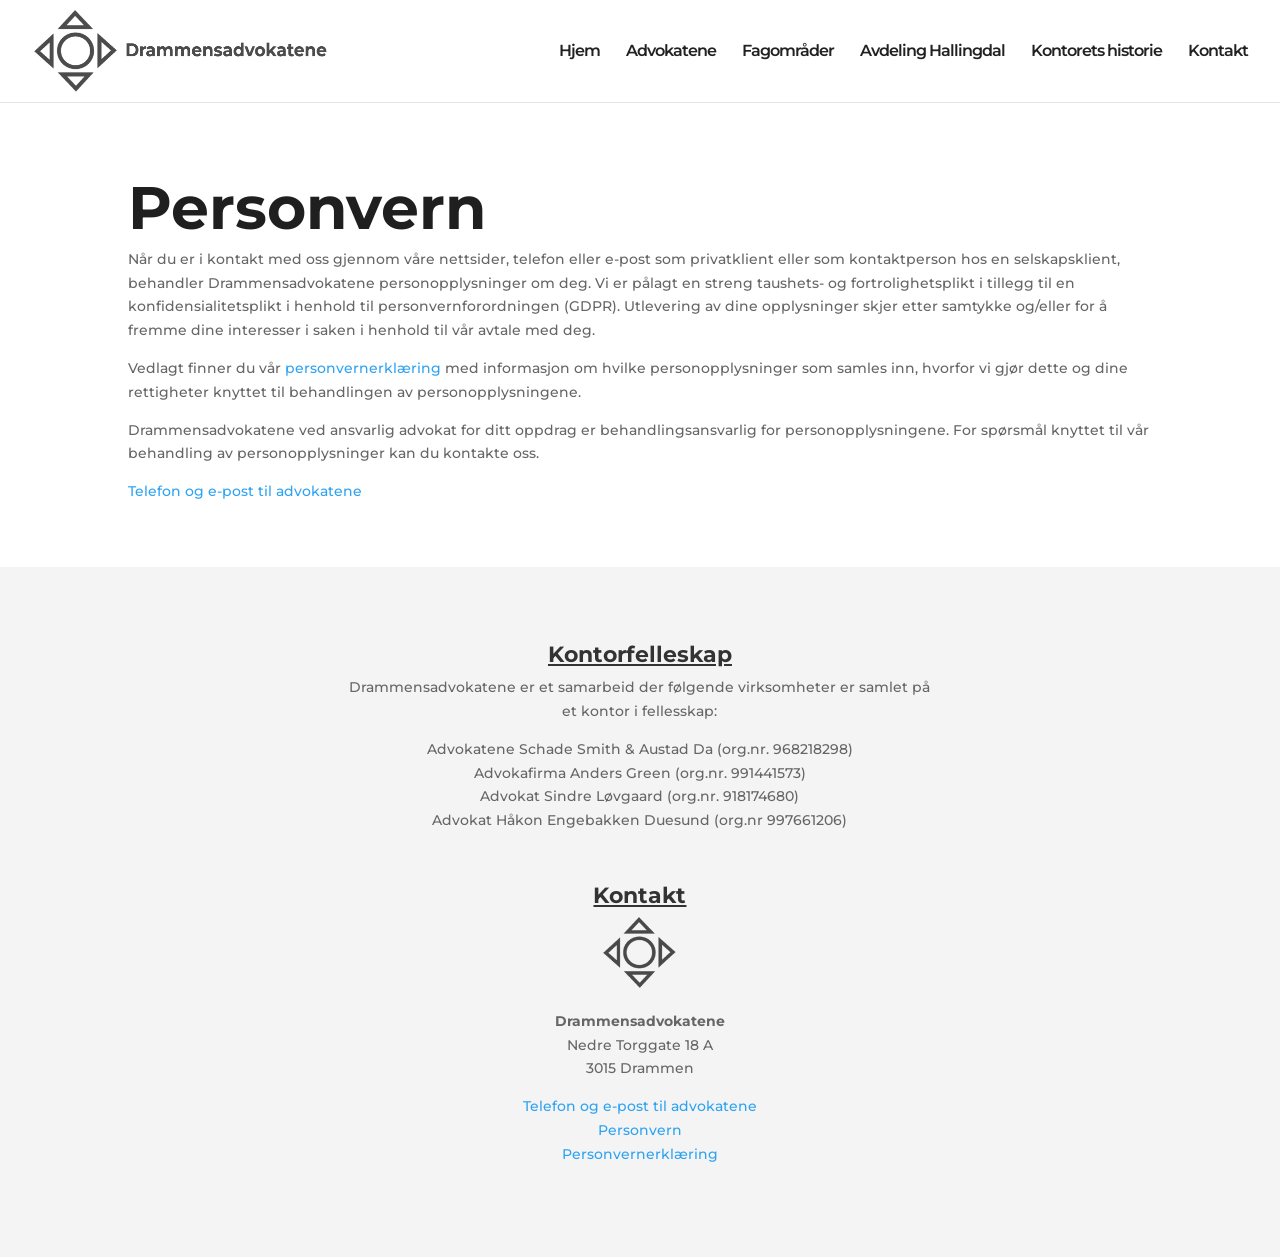
<file: personvern/index.html>
<!DOCTYPE html>
<html lang="en-US">

<!-- Mirrored from drammensadvokatene.com/personvern/ by HTTrack Website Copier/3.x [XR&CO'2014], Tue, 21 Jul 2026 18:36:53 GMT -->
<!-- Added by HTTrack --><meta http-equiv="content-type" content="text/html;charset=UTF-8" /><!-- /Added by HTTrack -->
<head>
	<meta charset="UTF-8" />
<meta http-equiv="X-UA-Compatible" content="IE=edge">
	<link rel="pingback" href="../xmlrpc.php" />

	<script type="text/javascript">
		document.documentElement.className = 'js';
	</script>

	<title>Personvern | Drammensadvokatene</title>
<meta name='robots' content='max-image-preview:large' />
<script type="text/javascript">
			let jqueryParams=[],jQuery=function(r){return jqueryParams=[...jqueryParams,r],jQuery},$=function(r){return jqueryParams=[...jqueryParams,r],$};window.jQuery=jQuery,window.$=jQuery;let customHeadScripts=!1;jQuery.fn=jQuery.prototype={},$.fn=jQuery.prototype={},jQuery.noConflict=function(r){if(window.jQuery)return jQuery=window.jQuery,$=window.jQuery,customHeadScripts=!0,jQuery.noConflict},jQuery.ready=function(r){jqueryParams=[...jqueryParams,r]},$.ready=function(r){jqueryParams=[...jqueryParams,r]},jQuery.load=function(r){jqueryParams=[...jqueryParams,r]},$.load=function(r){jqueryParams=[...jqueryParams,r]},jQuery.fn.ready=function(r){jqueryParams=[...jqueryParams,r]},$.fn.ready=function(r){jqueryParams=[...jqueryParams,r]};</script><link rel='dns-prefetch' href='http://fonts.googleapis.com/' />
<link rel="alternate" type="application/rss+xml" title="Drammensadvokatene &raquo; Feed" href="../feed/index.html" />
<link rel="alternate" type="application/rss+xml" title="Drammensadvokatene &raquo; Comments Feed" href="../comments/feed/index.html" />
<link rel="alternate" title="oEmbed (JSON)" type="application/json+oembed" href="../wp-json/oembed/1.0/embedd3c2.json?url=https%3A%2F%2Fdrammensadvokatene.com%2Fpersonvern%2F" />
<link rel="alternate" title="oEmbed (XML)" type="text/xml+oembed" href="../wp-json/oembed/1.0/embed37da?url=https%3A%2F%2Fdrammensadvokatene.com%2Fpersonvern%2F&amp;format=xml" />
<meta content="Divi v.4.21.0" name="generator"/><style id="wp-img-auto-sizes-contain-inline-css">
img:is([sizes=auto i],[sizes^="auto," i]){contain-intrinsic-size:3000px 1500px}
/*# sourceURL=wp-img-auto-sizes-contain-inline-css */
</style>

<style id="global-styles-inline-css">
:root{--wp--preset--aspect-ratio--square: 1;--wp--preset--aspect-ratio--4-3: 4/3;--wp--preset--aspect-ratio--3-4: 3/4;--wp--preset--aspect-ratio--3-2: 3/2;--wp--preset--aspect-ratio--2-3: 2/3;--wp--preset--aspect-ratio--16-9: 16/9;--wp--preset--aspect-ratio--9-16: 9/16;--wp--preset--color--black: #000000;--wp--preset--color--cyan-bluish-gray: #abb8c3;--wp--preset--color--white: #ffffff;--wp--preset--color--pale-pink: #f78da7;--wp--preset--color--vivid-red: #cf2e2e;--wp--preset--color--luminous-vivid-orange: #ff6900;--wp--preset--color--luminous-vivid-amber: #fcb900;--wp--preset--color--light-green-cyan: #7bdcb5;--wp--preset--color--vivid-green-cyan: #00d084;--wp--preset--color--pale-cyan-blue: #8ed1fc;--wp--preset--color--vivid-cyan-blue: #0693e3;--wp--preset--color--vivid-purple: #9b51e0;--wp--preset--gradient--vivid-cyan-blue-to-vivid-purple: linear-gradient(135deg,rgb(6,147,227) 0%,rgb(155,81,224) 100%);--wp--preset--gradient--light-green-cyan-to-vivid-green-cyan: linear-gradient(135deg,rgb(122,220,180) 0%,rgb(0,208,130) 100%);--wp--preset--gradient--luminous-vivid-amber-to-luminous-vivid-orange: linear-gradient(135deg,rgb(252,185,0) 0%,rgb(255,105,0) 100%);--wp--preset--gradient--luminous-vivid-orange-to-vivid-red: linear-gradient(135deg,rgb(255,105,0) 0%,rgb(207,46,46) 100%);--wp--preset--gradient--very-light-gray-to-cyan-bluish-gray: linear-gradient(135deg,rgb(238,238,238) 0%,rgb(169,184,195) 100%);--wp--preset--gradient--cool-to-warm-spectrum: linear-gradient(135deg,rgb(74,234,220) 0%,rgb(151,120,209) 20%,rgb(207,42,186) 40%,rgb(238,44,130) 60%,rgb(251,105,98) 80%,rgb(254,248,76) 100%);--wp--preset--gradient--blush-light-purple: linear-gradient(135deg,rgb(255,206,236) 0%,rgb(152,150,240) 100%);--wp--preset--gradient--blush-bordeaux: linear-gradient(135deg,rgb(254,205,165) 0%,rgb(254,45,45) 50%,rgb(107,0,62) 100%);--wp--preset--gradient--luminous-dusk: linear-gradient(135deg,rgb(255,203,112) 0%,rgb(199,81,192) 50%,rgb(65,88,208) 100%);--wp--preset--gradient--pale-ocean: linear-gradient(135deg,rgb(255,245,203) 0%,rgb(182,227,212) 50%,rgb(51,167,181) 100%);--wp--preset--gradient--electric-grass: linear-gradient(135deg,rgb(202,248,128) 0%,rgb(113,206,126) 100%);--wp--preset--gradient--midnight: linear-gradient(135deg,rgb(2,3,129) 0%,rgb(40,116,252) 100%);--wp--preset--font-size--small: 13px;--wp--preset--font-size--medium: 20px;--wp--preset--font-size--large: 36px;--wp--preset--font-size--x-large: 42px;--wp--preset--spacing--20: 0.44rem;--wp--preset--spacing--30: 0.67rem;--wp--preset--spacing--40: 1rem;--wp--preset--spacing--50: 1.5rem;--wp--preset--spacing--60: 2.25rem;--wp--preset--spacing--70: 3.38rem;--wp--preset--spacing--80: 5.06rem;--wp--preset--shadow--natural: 6px 6px 9px rgba(0, 0, 0, 0.2);--wp--preset--shadow--deep: 12px 12px 50px rgba(0, 0, 0, 0.4);--wp--preset--shadow--sharp: 6px 6px 0px rgba(0, 0, 0, 0.2);--wp--preset--shadow--outlined: 6px 6px 0px -3px rgb(255, 255, 255), 6px 6px rgb(0, 0, 0);--wp--preset--shadow--crisp: 6px 6px 0px rgb(0, 0, 0);}:root { --wp--style--global--content-size: 823px;--wp--style--global--wide-size: 1080px; }:where(body) { margin: 0; }.wp-site-blocks > .alignleft { float: left; margin-right: 2em; }.wp-site-blocks > .alignright { float: right; margin-left: 2em; }.wp-site-blocks > .aligncenter { justify-content: center; margin-left: auto; margin-right: auto; }:where(.is-layout-flex){gap: 0.5em;}:where(.is-layout-grid){gap: 0.5em;}.is-layout-flow > .alignleft{float: left;margin-inline-start: 0;margin-inline-end: 2em;}.is-layout-flow > .alignright{float: right;margin-inline-start: 2em;margin-inline-end: 0;}.is-layout-flow > .aligncenter{margin-left: auto !important;margin-right: auto !important;}.is-layout-constrained > .alignleft{float: left;margin-inline-start: 0;margin-inline-end: 2em;}.is-layout-constrained > .alignright{float: right;margin-inline-start: 2em;margin-inline-end: 0;}.is-layout-constrained > .aligncenter{margin-left: auto !important;margin-right: auto !important;}.is-layout-constrained > :where(:not(.alignleft):not(.alignright):not(.alignfull)){max-width: var(--wp--style--global--content-size);margin-left: auto !important;margin-right: auto !important;}.is-layout-constrained > .alignwide{max-width: var(--wp--style--global--wide-size);}body .is-layout-flex{display: flex;}.is-layout-flex{flex-wrap: wrap;align-items: center;}.is-layout-flex > :is(*, div){margin: 0;}body .is-layout-grid{display: grid;}.is-layout-grid > :is(*, div){margin: 0;}body{padding-top: 0px;padding-right: 0px;padding-bottom: 0px;padding-left: 0px;}:root :where(.wp-element-button, .wp-block-button__link){background-color: #32373c;border-width: 0;color: #fff;font-family: inherit;font-size: inherit;font-style: inherit;font-weight: inherit;letter-spacing: inherit;line-height: inherit;padding-top: calc(0.667em + 2px);padding-right: calc(1.333em + 2px);padding-bottom: calc(0.667em + 2px);padding-left: calc(1.333em + 2px);text-decoration: none;text-transform: inherit;}.has-black-color{color: var(--wp--preset--color--black) !important;}.has-cyan-bluish-gray-color{color: var(--wp--preset--color--cyan-bluish-gray) !important;}.has-white-color{color: var(--wp--preset--color--white) !important;}.has-pale-pink-color{color: var(--wp--preset--color--pale-pink) !important;}.has-vivid-red-color{color: var(--wp--preset--color--vivid-red) !important;}.has-luminous-vivid-orange-color{color: var(--wp--preset--color--luminous-vivid-orange) !important;}.has-luminous-vivid-amber-color{color: var(--wp--preset--color--luminous-vivid-amber) !important;}.has-light-green-cyan-color{color: var(--wp--preset--color--light-green-cyan) !important;}.has-vivid-green-cyan-color{color: var(--wp--preset--color--vivid-green-cyan) !important;}.has-pale-cyan-blue-color{color: var(--wp--preset--color--pale-cyan-blue) !important;}.has-vivid-cyan-blue-color{color: var(--wp--preset--color--vivid-cyan-blue) !important;}.has-vivid-purple-color{color: var(--wp--preset--color--vivid-purple) !important;}.has-black-background-color{background-color: var(--wp--preset--color--black) !important;}.has-cyan-bluish-gray-background-color{background-color: var(--wp--preset--color--cyan-bluish-gray) !important;}.has-white-background-color{background-color: var(--wp--preset--color--white) !important;}.has-pale-pink-background-color{background-color: var(--wp--preset--color--pale-pink) !important;}.has-vivid-red-background-color{background-color: var(--wp--preset--color--vivid-red) !important;}.has-luminous-vivid-orange-background-color{background-color: var(--wp--preset--color--luminous-vivid-orange) !important;}.has-luminous-vivid-amber-background-color{background-color: var(--wp--preset--color--luminous-vivid-amber) !important;}.has-light-green-cyan-background-color{background-color: var(--wp--preset--color--light-green-cyan) !important;}.has-vivid-green-cyan-background-color{background-color: var(--wp--preset--color--vivid-green-cyan) !important;}.has-pale-cyan-blue-background-color{background-color: var(--wp--preset--color--pale-cyan-blue) !important;}.has-vivid-cyan-blue-background-color{background-color: var(--wp--preset--color--vivid-cyan-blue) !important;}.has-vivid-purple-background-color{background-color: var(--wp--preset--color--vivid-purple) !important;}.has-black-border-color{border-color: var(--wp--preset--color--black) !important;}.has-cyan-bluish-gray-border-color{border-color: var(--wp--preset--color--cyan-bluish-gray) !important;}.has-white-border-color{border-color: var(--wp--preset--color--white) !important;}.has-pale-pink-border-color{border-color: var(--wp--preset--color--pale-pink) !important;}.has-vivid-red-border-color{border-color: var(--wp--preset--color--vivid-red) !important;}.has-luminous-vivid-orange-border-color{border-color: var(--wp--preset--color--luminous-vivid-orange) !important;}.has-luminous-vivid-amber-border-color{border-color: var(--wp--preset--color--luminous-vivid-amber) !important;}.has-light-green-cyan-border-color{border-color: var(--wp--preset--color--light-green-cyan) !important;}.has-vivid-green-cyan-border-color{border-color: var(--wp--preset--color--vivid-green-cyan) !important;}.has-pale-cyan-blue-border-color{border-color: var(--wp--preset--color--pale-cyan-blue) !important;}.has-vivid-cyan-blue-border-color{border-color: var(--wp--preset--color--vivid-cyan-blue) !important;}.has-vivid-purple-border-color{border-color: var(--wp--preset--color--vivid-purple) !important;}.has-vivid-cyan-blue-to-vivid-purple-gradient-background{background: var(--wp--preset--gradient--vivid-cyan-blue-to-vivid-purple) !important;}.has-light-green-cyan-to-vivid-green-cyan-gradient-background{background: var(--wp--preset--gradient--light-green-cyan-to-vivid-green-cyan) !important;}.has-luminous-vivid-amber-to-luminous-vivid-orange-gradient-background{background: var(--wp--preset--gradient--luminous-vivid-amber-to-luminous-vivid-orange) !important;}.has-luminous-vivid-orange-to-vivid-red-gradient-background{background: var(--wp--preset--gradient--luminous-vivid-orange-to-vivid-red) !important;}.has-very-light-gray-to-cyan-bluish-gray-gradient-background{background: var(--wp--preset--gradient--very-light-gray-to-cyan-bluish-gray) !important;}.has-cool-to-warm-spectrum-gradient-background{background: var(--wp--preset--gradient--cool-to-warm-spectrum) !important;}.has-blush-light-purple-gradient-background{background: var(--wp--preset--gradient--blush-light-purple) !important;}.has-blush-bordeaux-gradient-background{background: var(--wp--preset--gradient--blush-bordeaux) !important;}.has-luminous-dusk-gradient-background{background: var(--wp--preset--gradient--luminous-dusk) !important;}.has-pale-ocean-gradient-background{background: var(--wp--preset--gradient--pale-ocean) !important;}.has-electric-grass-gradient-background{background: var(--wp--preset--gradient--electric-grass) !important;}.has-midnight-gradient-background{background: var(--wp--preset--gradient--midnight) !important;}.has-small-font-size{font-size: var(--wp--preset--font-size--small) !important;}.has-medium-font-size{font-size: var(--wp--preset--font-size--medium) !important;}.has-large-font-size{font-size: var(--wp--preset--font-size--large) !important;}.has-x-large-font-size{font-size: var(--wp--preset--font-size--x-large) !important;}
/*# sourceURL=global-styles-inline-css */
</style>

<link rel='stylesheet' id='et-divi-open-sans-css' href='https://fonts.googleapis.com/css?family=Open+Sans:300italic,400italic,600italic,700italic,800italic,400,300,600,700,800&amp;subset=latin,latin-ext&amp;display=swap' media='all' />
<style id="divi-style-inline-inline-css">
/*!
Theme Name: Divi
Theme URI: http://www.elegantthemes.com/gallery/divi/
Version: 4.21.0
Description: Smart. Flexible. Beautiful. Divi is the most powerful theme in our collection.
Author: Elegant Themes
Author URI: http://www.elegantthemes.com
License: GNU General Public License v2
License URI: http://www.gnu.org/licenses/gpl-2.0.html
*/

a,abbr,acronym,address,applet,b,big,blockquote,body,center,cite,code,dd,del,dfn,div,dl,dt,em,fieldset,font,form,h1,h2,h3,h4,h5,h6,html,i,iframe,img,ins,kbd,label,legend,li,object,ol,p,pre,q,s,samp,small,span,strike,strong,sub,sup,tt,u,ul,var{margin:0;padding:0;border:0;outline:0;font-size:100%;-ms-text-size-adjust:100%;-webkit-text-size-adjust:100%;vertical-align:baseline;background:transparent}body{line-height:1}ol,ul{list-style:none}blockquote,q{quotes:none}blockquote:after,blockquote:before,q:after,q:before{content:"";content:none}blockquote{margin:20px 0 30px;border-left:5px solid;padding-left:20px}:focus{outline:0}del{text-decoration:line-through}pre{overflow:auto;padding:10px}figure{margin:0}table{border-collapse:collapse;border-spacing:0}article,aside,footer,header,hgroup,nav,section{display:block}body{font-family:Open Sans,Arial,sans-serif;font-size:14px;color:#666;background-color:#fff;line-height:1.7em;font-weight:500;-webkit-font-smoothing:antialiased;-moz-osx-font-smoothing:grayscale}body.page-template-page-template-blank-php #page-container{padding-top:0!important}body.et_cover_background{background-size:cover!important;background-position:top!important;background-repeat:no-repeat!important;background-attachment:fixed}a{color:#2ea3f2}a,a:hover{text-decoration:none}p{padding-bottom:1em}p:not(.has-background):last-of-type{padding-bottom:0}p.et_normal_padding{padding-bottom:1em}strong{font-weight:700}cite,em,i{font-style:italic}code,pre{font-family:Courier New,monospace;margin-bottom:10px}ins{text-decoration:none}sub,sup{height:0;line-height:1;position:relative;vertical-align:baseline}sup{bottom:.8em}sub{top:.3em}dl{margin:0 0 1.5em}dl dt{font-weight:700}dd{margin-left:1.5em}blockquote p{padding-bottom:0}embed,iframe,object,video{max-width:100%}h1,h2,h3,h4,h5,h6{color:#333;padding-bottom:10px;line-height:1em;font-weight:500}h1 a,h2 a,h3 a,h4 a,h5 a,h6 a{color:inherit}h1{font-size:30px}h2{font-size:26px}h3{font-size:22px}h4{font-size:18px}h5{font-size:16px}h6{font-size:14px}input{-webkit-appearance:none}input[type=checkbox]{-webkit-appearance:checkbox}input[type=radio]{-webkit-appearance:radio}input.text,input.title,input[type=email],input[type=password],input[type=tel],input[type=text],select,textarea{background-color:#fff;border:1px solid #bbb;padding:2px;color:#4e4e4e}input.text:focus,input.title:focus,input[type=text]:focus,select:focus,textarea:focus{border-color:#2d3940;color:#3e3e3e}input.text,input.title,input[type=text],select,textarea{margin:0}textarea{padding:4px}button,input,select,textarea{font-family:inherit}img{max-width:100%;height:auto}.clear{clear:both}br.clear{margin:0;padding:0}.pagination{clear:both}#et_search_icon:hover,.et-social-icon a:hover,.et_password_protected_form .et_submit_button,.form-submit .et_pb_buttontton.alt.disabled,.nav-single a,.posted_in a{color:#2ea3f2}.et-search-form,blockquote{border-color:#2ea3f2}#main-content{background-color:#fff}.container{width:80%;max-width:1080px;margin:auto;position:relative}body:not(.et-tb) #main-content .container,body:not(.et-tb-has-header) #main-content .container{padding-top:58px}.et_full_width_page #main-content .container:before{display:none}.main_title{margin-bottom:20px}.et_password_protected_form .et_submit_button:hover,.form-submit .et_pb_button:hover{background:rgba(0,0,0,.05)}.et_button_icon_visible .et_pb_button{padding-right:2em;padding-left:.7em}.et_button_icon_visible .et_pb_button:after{opacity:1;margin-left:0}.et_button_left .et_pb_button:hover:after{left:.15em}.et_button_left .et_pb_button:after{margin-left:0;left:1em}.et_button_icon_visible.et_button_left .et_pb_button,.et_button_left .et_pb_button:hover,.et_button_left .et_pb_module .et_pb_button:hover{padding-left:2em;padding-right:.7em}.et_button_icon_visible.et_button_left .et_pb_button:after,.et_button_left .et_pb_button:hover:after{left:.15em}.et_password_protected_form .et_submit_button:hover,.form-submit .et_pb_button:hover{padding:.3em 1em}.et_button_no_icon .et_pb_button:after{display:none}.et_button_no_icon.et_button_icon_visible.et_button_left .et_pb_button,.et_button_no_icon.et_button_left .et_pb_button:hover,.et_button_no_icon .et_pb_button,.et_button_no_icon .et_pb_button:hover{padding:.3em 1em!important}.et_button_custom_icon .et_pb_button:after{line-height:1.7em}.et_button_custom_icon.et_button_icon_visible .et_pb_button:after,.et_button_custom_icon .et_pb_button:hover:after{margin-left:.3em}#left-area .post_format-post-format-gallery .wp-block-gallery:first-of-type{padding:0;margin-bottom:-16px}.entry-content table:not(.variations){border:1px solid #eee;margin:0 0 15px;text-align:left;width:100%}.entry-content thead th,.entry-content tr th{color:#555;font-weight:700;padding:9px 24px}.entry-content tr td{border-top:1px solid #eee;padding:6px 24px}#left-area ul,.entry-content ul,.et-l--body ul,.et-l--footer ul,.et-l--header ul{list-style-type:disc;padding:0 0 23px 1em;line-height:26px}#left-area ol,.entry-content ol,.et-l--body ol,.et-l--footer ol,.et-l--header ol{list-style-type:decimal;list-style-position:inside;padding:0 0 23px;line-height:26px}#left-area ul li ul,.entry-content ul li ol{padding:2px 0 2px 20px}#left-area ol li ul,.entry-content ol li ol,.et-l--body ol li ol,.et-l--footer ol li ol,.et-l--header ol li ol{padding:2px 0 2px 35px}#left-area ul.wp-block-gallery{display:-webkit-box;display:-ms-flexbox;display:flex;-ms-flex-wrap:wrap;flex-wrap:wrap;list-style-type:none;padding:0}#left-area ul.products{padding:0!important;line-height:1.7!important;list-style:none!important}.gallery-item a{display:block}.gallery-caption,.gallery-item a{width:90%}#wpadminbar{z-index:100001}#left-area .post-meta{font-size:14px;padding-bottom:15px}#left-area .post-meta a{text-decoration:none;color:#666}#left-area .et_featured_image{padding-bottom:7px}.single .post{padding-bottom:25px}body.single .et_audio_content{margin-bottom:-6px}.nav-single a{text-decoration:none;color:#2ea3f2;font-size:14px;font-weight:400}.nav-previous{float:left}.nav-next{float:right}.et_password_protected_form p input{background-color:#eee;border:none!important;width:100%!important;border-radius:0!important;font-size:14px;color:#999!important;padding:16px!important;-webkit-box-sizing:border-box;box-sizing:border-box}.et_password_protected_form label{display:none}.et_password_protected_form .et_submit_button{font-family:inherit;display:block;float:right;margin:8px auto 0;cursor:pointer}.post-password-required p.nocomments.container{max-width:100%}.post-password-required p.nocomments.container:before{display:none}.aligncenter,div.post .new-post .aligncenter{display:block;margin-left:auto;margin-right:auto}.wp-caption{border:1px solid #ddd;text-align:center;background-color:#f3f3f3;margin-bottom:10px;max-width:96%;padding:8px}.wp-caption.alignleft{margin:0 30px 20px 0}.wp-caption.alignright{margin:0 0 20px 30px}.wp-caption img{margin:0;padding:0;border:0}.wp-caption p.wp-caption-text{font-size:12px;padding:0 4px 5px;margin:0}.alignright{float:right}.alignleft{float:left}img.alignleft{display:inline;float:left;margin-right:15px}img.alignright{display:inline;float:right;margin-left:15px}.page.et_pb_pagebuilder_layout #main-content{background-color:transparent}body #main-content .et_builder_inner_content>h1,body #main-content .et_builder_inner_content>h2,body #main-content .et_builder_inner_content>h3,body #main-content .et_builder_inner_content>h4,body #main-content .et_builder_inner_content>h5,body #main-content .et_builder_inner_content>h6{line-height:1.4em}body #main-content .et_builder_inner_content>p{line-height:1.7em}.wp-block-pullquote{margin:20px 0 30px}.wp-block-pullquote.has-background blockquote{border-left:none}.wp-block-group.has-background{padding:1.5em 1.5em .5em}@media (min-width:981px){#left-area{width:79.125%;padding-bottom:23px}#main-content .container:before{content:"";position:absolute;top:0;height:100%;width:1px;background-color:#e2e2e2}.et_full_width_page #left-area,.et_no_sidebar #left-area{float:none;width:100%!important}.et_full_width_page #left-area{padding-bottom:0}.et_no_sidebar #main-content .container:before{display:none}}@media (max-width:980px){#page-container{padding-top:80px}.et-tb #page-container,.et-tb-has-header #page-container{padding-top:0!important}#left-area,#sidebar{width:100%!important}#main-content .container:before{display:none!important}.et_full_width_page .et_gallery_item:nth-child(4n+1){clear:none}}@media print{#page-container{padding-top:0!important}}#wp-admin-bar-et-use-visual-builder a:before{font-family:ETmodules!important;content:"\e625";font-size:30px!important;width:28px;margin-top:-3px;color:#974df3!important}#wp-admin-bar-et-use-visual-builder:hover a:before{color:#fff!important}#wp-admin-bar-et-use-visual-builder:hover a,#wp-admin-bar-et-use-visual-builder a:hover{transition:background-color .5s ease;-webkit-transition:background-color .5s ease;-moz-transition:background-color .5s ease;background-color:#7e3bd0!important;color:#fff!important}* html .clearfix,:first-child+html .clearfix{zoom:1}.iphone .et_pb_section_video_bg video::-webkit-media-controls-start-playback-button{display:none!important;-webkit-appearance:none}.et_mobile_device .et_pb_section_parallax .et_pb_parallax_css{background-attachment:scroll}.et-social-facebook a.icon:before{content:"\e093"}.et-social-twitter a.icon:before{content:"\e094"}.et-social-google-plus a.icon:before{content:"\e096"}.et-social-instagram a.icon:before{content:"\e09a"}.et-social-rss a.icon:before{content:"\e09e"}.ai1ec-single-event:after{content:" ";display:table;clear:both}.evcal_event_details .evcal_evdata_cell .eventon_details_shading_bot.eventon_details_shading_bot{z-index:3}.wp-block-divi-layout{margin-bottom:1em}*{-webkit-box-sizing:border-box;box-sizing:border-box}#et-info-email:before,#et-info-phone:before,#et_search_icon:before,.comment-reply-link:after,.et-cart-info span:before,.et-pb-arrow-next:before,.et-pb-arrow-prev:before,.et-social-icon a:before,.et_audio_container .mejs-playpause-button button:before,.et_audio_container .mejs-volume-button button:before,.et_overlay:before,.et_password_protected_form .et_submit_button:after,.et_pb_button:after,.et_pb_contact_reset:after,.et_pb_contact_submit:after,.et_pb_font_icon:before,.et_pb_newsletter_button:after,.et_pb_pricing_table_button:after,.et_pb_promo_button:after,.et_pb_testimonial:before,.et_pb_toggle_title:before,.form-submit .et_pb_button:after,.mobile_menu_bar:before,a.et_pb_more_button:after{font-family:ETmodules!important;speak:none;font-style:normal;font-weight:400;-webkit-font-feature-settings:normal;font-feature-settings:normal;font-variant:normal;text-transform:none;line-height:1;-webkit-font-smoothing:antialiased;-moz-osx-font-smoothing:grayscale;text-shadow:0 0;direction:ltr}.et-pb-icon,.et_pb_custom_button_icon.et_pb_button:after,.et_pb_login .et_pb_custom_button_icon.et_pb_button:after,.et_pb_woo_custom_button_icon .button.et_pb_custom_button_icon.et_pb_button:after,.et_pb_woo_custom_button_icon .button.et_pb_custom_button_icon.et_pb_button:hover:after{content:attr(data-icon)}.et-pb-icon{font-family:ETmodules;speak:none;font-weight:400;-webkit-font-feature-settings:normal;font-feature-settings:normal;font-variant:normal;text-transform:none;line-height:1;-webkit-font-smoothing:antialiased;font-size:96px;font-style:normal;display:inline-block;-webkit-box-sizing:border-box;box-sizing:border-box;direction:ltr}#et-ajax-saving{display:none;-webkit-transition:background .3s,-webkit-box-shadow .3s;transition:background .3s,-webkit-box-shadow .3s;transition:background .3s,box-shadow .3s;transition:background .3s,box-shadow .3s,-webkit-box-shadow .3s;-webkit-box-shadow:rgba(0,139,219,.247059) 0 0 60px;box-shadow:0 0 60px rgba(0,139,219,.247059);position:fixed;top:50%;left:50%;width:50px;height:50px;background:#fff;border-radius:50px;margin:-25px 0 0 -25px;z-index:999999;text-align:center}#et-ajax-saving img{margin:9px}.et-safe-mode-indicator,.et-safe-mode-indicator:focus,.et-safe-mode-indicator:hover{-webkit-box-shadow:0 5px 10px rgba(41,196,169,.15);box-shadow:0 5px 10px rgba(41,196,169,.15);background:#29c4a9;color:#fff;font-size:14px;font-weight:600;padding:12px;line-height:16px;border-radius:3px;position:fixed;bottom:30px;right:30px;z-index:999999;text-decoration:none;font-family:Open Sans,sans-serif;-webkit-font-smoothing:antialiased;-moz-osx-font-smoothing:grayscale}.et_pb_button{font-size:20px;font-weight:500;padding:.3em 1em;line-height:1.7em!important;background-color:transparent;background-size:cover;background-position:50%;background-repeat:no-repeat;border:2px solid;border-radius:3px;-webkit-transition-duration:.2s;transition-duration:.2s;-webkit-transition-property:all!important;transition-property:all!important}.et_pb_button,.et_pb_button_inner{position:relative}.et_pb_button:hover,.et_pb_module .et_pb_button:hover{border:2px solid transparent;padding:.3em 2em .3em .7em}.et_pb_button:hover{background-color:hsla(0,0%,100%,.2)}.et_pb_bg_layout_light.et_pb_button:hover,.et_pb_bg_layout_light .et_pb_button:hover{background-color:rgba(0,0,0,.05)}.et_pb_button:after,.et_pb_button:before{font-size:32px;line-height:1em;content:"\35";opacity:0;position:absolute;margin-left:-1em;-webkit-transition:all .2s;transition:all .2s;text-transform:none;-webkit-font-feature-settings:"kern" off;font-feature-settings:"kern" off;font-variant:none;font-style:normal;font-weight:400;text-shadow:none}.et_pb_button.et_hover_enabled:hover:after,.et_pb_button.et_pb_hovered:hover:after{-webkit-transition:none!important;transition:none!important}.et_pb_button:before{display:none}.et_pb_button:hover:after{opacity:1;margin-left:0}.et_pb_column_1_3 h1,.et_pb_column_1_4 h1,.et_pb_column_1_5 h1,.et_pb_column_1_6 h1,.et_pb_column_2_5 h1{font-size:26px}.et_pb_column_1_3 h2,.et_pb_column_1_4 h2,.et_pb_column_1_5 h2,.et_pb_column_1_6 h2,.et_pb_column_2_5 h2{font-size:23px}.et_pb_column_1_3 h3,.et_pb_column_1_4 h3,.et_pb_column_1_5 h3,.et_pb_column_1_6 h3,.et_pb_column_2_5 h3{font-size:20px}.et_pb_column_1_3 h4,.et_pb_column_1_4 h4,.et_pb_column_1_5 h4,.et_pb_column_1_6 h4,.et_pb_column_2_5 h4{font-size:18px}.et_pb_column_1_3 h5,.et_pb_column_1_4 h5,.et_pb_column_1_5 h5,.et_pb_column_1_6 h5,.et_pb_column_2_5 h5{font-size:16px}.et_pb_column_1_3 h6,.et_pb_column_1_4 h6,.et_pb_column_1_5 h6,.et_pb_column_1_6 h6,.et_pb_column_2_5 h6{font-size:15px}.et_pb_bg_layout_dark,.et_pb_bg_layout_dark h1,.et_pb_bg_layout_dark h2,.et_pb_bg_layout_dark h3,.et_pb_bg_layout_dark h4,.et_pb_bg_layout_dark h5,.et_pb_bg_layout_dark h6{color:#fff!important}.et_pb_module.et_pb_text_align_left{text-align:left}.et_pb_module.et_pb_text_align_center{text-align:center}.et_pb_module.et_pb_text_align_right{text-align:right}.et_pb_module.et_pb_text_align_justified{text-align:justify}.clearfix:after{visibility:hidden;display:block;font-size:0;content:" ";clear:both;height:0}.et_pb_bg_layout_light .et_pb_more_button{color:#2ea3f2}.et_builder_inner_content{position:relative;z-index:1}header .et_builder_inner_content{z-index:2}.et_pb_css_mix_blend_mode_passthrough{mix-blend-mode:unset!important}.et_pb_image_container{margin:-20px -20px 29px}.et_pb_module_inner{position:relative}.et_hover_enabled_preview{z-index:2}.et_hover_enabled:hover{position:relative;z-index:2}.et_pb_all_tabs,.et_pb_module,.et_pb_posts_nav a,.et_pb_tab,.et_pb_with_background{position:relative;background-size:cover;background-position:50%;background-repeat:no-repeat}.et_pb_background_mask,.et_pb_background_pattern{bottom:0;left:0;position:absolute;right:0;top:0}.et_pb_background_mask{background-size:calc(100% + 2px) calc(100% + 2px);background-repeat:no-repeat;background-position:50%;overflow:hidden}.et_pb_background_pattern{background-position:0 0;background-repeat:repeat}.et_pb_with_border{position:relative;border:0 solid #333}.post-password-required .et_pb_row{padding:0;width:100%}.post-password-required .et_password_protected_form{min-height:0}body.et_pb_pagebuilder_layout.et_pb_show_title .post-password-required .et_password_protected_form h1,body:not(.et_pb_pagebuilder_layout) .post-password-required .et_password_protected_form h1{display:none}.et_pb_no_bg{padding:0!important}.et_overlay.et_pb_inline_icon:before,.et_pb_inline_icon:before{content:attr(data-icon)}.et_pb_more_button{color:inherit;text-shadow:none;text-decoration:none;display:inline-block;margin-top:20px}.et_parallax_bg_wrap{overflow:hidden;position:absolute;top:0;right:0;bottom:0;left:0}.et_parallax_bg{background-repeat:no-repeat;background-position:top;background-size:cover;position:absolute;bottom:0;left:0;width:100%;height:100%;display:block}.et_parallax_bg.et_parallax_bg__hover,.et_parallax_bg.et_parallax_bg_phone,.et_parallax_bg.et_parallax_bg_tablet,.et_parallax_gradient.et_parallax_gradient__hover,.et_parallax_gradient.et_parallax_gradient_phone,.et_parallax_gradient.et_parallax_gradient_tablet,.et_pb_section_parallax_hover:hover .et_parallax_bg:not(.et_parallax_bg__hover),.et_pb_section_parallax_hover:hover .et_parallax_gradient:not(.et_parallax_gradient__hover){display:none}.et_pb_section_parallax_hover:hover .et_parallax_bg.et_parallax_bg__hover,.et_pb_section_parallax_hover:hover .et_parallax_gradient.et_parallax_gradient__hover{display:block}.et_parallax_gradient{bottom:0;display:block;left:0;position:absolute;right:0;top:0}.et_pb_module.et_pb_section_parallax,.et_pb_posts_nav a.et_pb_section_parallax,.et_pb_tab.et_pb_section_parallax{position:relative}.et_pb_section_parallax .et_pb_parallax_css,.et_pb_slides .et_parallax_bg.et_pb_parallax_css{background-attachment:fixed}body.et-bfb .et_pb_section_parallax .et_pb_parallax_css,body.et-bfb .et_pb_slides .et_parallax_bg.et_pb_parallax_css{background-attachment:scroll;bottom:auto}.et_pb_section_parallax.et_pb_column .et_pb_module,.et_pb_section_parallax.et_pb_row .et_pb_column,.et_pb_section_parallax.et_pb_row .et_pb_module{z-index:9;position:relative}.et_pb_more_button:hover:after{opacity:1;margin-left:0}.et_pb_preload .et_pb_section_video_bg,.et_pb_preload>div{visibility:hidden}.et_pb_preload,.et_pb_section.et_pb_section_video.et_pb_preload{position:relative;background:#464646!important}.et_pb_preload:before{content:"";position:absolute;top:50%;left:50%;background:url(../wp-content/themes/Divi/includes/builder/styles/images/preloader.gif) no-repeat;border-radius:32px;width:32px;height:32px;margin:-16px 0 0 -16px}.box-shadow-overlay{position:absolute;top:0;left:0;width:100%;height:100%;z-index:10;pointer-events:none}.et_pb_section>.box-shadow-overlay~.et_pb_row{z-index:11}body.safari .section_has_divider{will-change:transform}.et_pb_row>.box-shadow-overlay{z-index:8}.has-box-shadow-overlay{position:relative}.et_clickable{cursor:pointer}.screen-reader-text{border:0;clip:rect(1px,1px,1px,1px);-webkit-clip-path:inset(50%);clip-path:inset(50%);height:1px;margin:-1px;overflow:hidden;padding:0;position:absolute!important;width:1px;word-wrap:normal!important}.et_multi_view_hidden,.et_multi_view_hidden_image{display:none!important}@keyframes multi-view-image-fade{0%{opacity:0}10%{opacity:.1}20%{opacity:.2}30%{opacity:.3}40%{opacity:.4}50%{opacity:.5}60%{opacity:.6}70%{opacity:.7}80%{opacity:.8}90%{opacity:.9}to{opacity:1}}.et_multi_view_image__loading{visibility:hidden}.et_multi_view_image__loaded{-webkit-animation:multi-view-image-fade .5s;animation:multi-view-image-fade .5s}#et-pb-motion-effects-offset-tracker{visibility:hidden!important;opacity:0;position:absolute;top:0;left:0}.et-pb-before-scroll-animation{opacity:0}header.et-l.et-l--header:after{clear:both;display:block;content:""}.et_pb_module{-webkit-animation-timing-function:linear;animation-timing-function:linear;-webkit-animation-duration:.2s;animation-duration:.2s}@-webkit-keyframes fadeBottom{0%{opacity:0;-webkit-transform:translateY(10%);transform:translateY(10%)}to{opacity:1;-webkit-transform:translateY(0);transform:translateY(0)}}@keyframes fadeBottom{0%{opacity:0;-webkit-transform:translateY(10%);transform:translateY(10%)}to{opacity:1;-webkit-transform:translateY(0);transform:translateY(0)}}@-webkit-keyframes fadeLeft{0%{opacity:0;-webkit-transform:translateX(-10%);transform:translateX(-10%)}to{opacity:1;-webkit-transform:translateX(0);transform:translateX(0)}}@keyframes fadeLeft{0%{opacity:0;-webkit-transform:translateX(-10%);transform:translateX(-10%)}to{opacity:1;-webkit-transform:translateX(0);transform:translateX(0)}}@-webkit-keyframes fadeRight{0%{opacity:0;-webkit-transform:translateX(10%);transform:translateX(10%)}to{opacity:1;-webkit-transform:translateX(0);transform:translateX(0)}}@keyframes fadeRight{0%{opacity:0;-webkit-transform:translateX(10%);transform:translateX(10%)}to{opacity:1;-webkit-transform:translateX(0);transform:translateX(0)}}@-webkit-keyframes fadeTop{0%{opacity:0;-webkit-transform:translateY(-10%);transform:translateY(-10%)}to{opacity:1;-webkit-transform:translateX(0);transform:translateX(0)}}@keyframes fadeTop{0%{opacity:0;-webkit-transform:translateY(-10%);transform:translateY(-10%)}to{opacity:1;-webkit-transform:translateX(0);transform:translateX(0)}}@-webkit-keyframes fadeIn{0%{opacity:0}to{opacity:1}}@keyframes fadeIn{0%{opacity:0}to{opacity:1}}.et-waypoint:not(.et_pb_counters){opacity:0}@media (min-width:981px){.et_pb_section.et_section_specialty div.et_pb_row .et_pb_column .et_pb_column .et_pb_module.et-last-child,.et_pb_section.et_section_specialty div.et_pb_row .et_pb_column .et_pb_column .et_pb_module:last-child,.et_pb_section.et_section_specialty div.et_pb_row .et_pb_column .et_pb_row_inner .et_pb_column .et_pb_module.et-last-child,.et_pb_section.et_section_specialty div.et_pb_row .et_pb_column .et_pb_row_inner .et_pb_column .et_pb_module:last-child,.et_pb_section div.et_pb_row .et_pb_column .et_pb_module.et-last-child,.et_pb_section div.et_pb_row .et_pb_column .et_pb_module:last-child{margin-bottom:0}}@media (max-width:980px){.et_overlay.et_pb_inline_icon_tablet:before,.et_pb_inline_icon_tablet:before{content:attr(data-icon-tablet)}.et_parallax_bg.et_parallax_bg_tablet_exist,.et_parallax_gradient.et_parallax_gradient_tablet_exist{display:none}.et_parallax_bg.et_parallax_bg_tablet,.et_parallax_gradient.et_parallax_gradient_tablet{display:block}.et_pb_column .et_pb_module{margin-bottom:30px}.et_pb_row .et_pb_column .et_pb_module.et-last-child,.et_pb_row .et_pb_column .et_pb_module:last-child,.et_section_specialty .et_pb_row .et_pb_column .et_pb_module.et-last-child,.et_section_specialty .et_pb_row .et_pb_column .et_pb_module:last-child{margin-bottom:0}.et_pb_more_button{display:inline-block!important}.et_pb_bg_layout_light_tablet.et_pb_button,.et_pb_bg_layout_light_tablet.et_pb_module.et_pb_button,.et_pb_bg_layout_light_tablet .et_pb_more_button{color:#2ea3f2}.et_pb_bg_layout_light_tablet .et_pb_forgot_password a{color:#666}.et_pb_bg_layout_light_tablet h1,.et_pb_bg_layout_light_tablet h2,.et_pb_bg_layout_light_tablet h3,.et_pb_bg_layout_light_tablet h4,.et_pb_bg_layout_light_tablet h5,.et_pb_bg_layout_light_tablet h6{color:#333!important}.et_pb_module .et_pb_bg_layout_light_tablet.et_pb_button{color:#2ea3f2!important}.et_pb_bg_layout_light_tablet{color:#666!important}.et_pb_bg_layout_dark_tablet,.et_pb_bg_layout_dark_tablet h1,.et_pb_bg_layout_dark_tablet h2,.et_pb_bg_layout_dark_tablet h3,.et_pb_bg_layout_dark_tablet h4,.et_pb_bg_layout_dark_tablet h5,.et_pb_bg_layout_dark_tablet h6{color:#fff!important}.et_pb_bg_layout_dark_tablet.et_pb_button,.et_pb_bg_layout_dark_tablet.et_pb_module.et_pb_button,.et_pb_bg_layout_dark_tablet .et_pb_more_button{color:inherit}.et_pb_bg_layout_dark_tablet .et_pb_forgot_password a{color:#fff}.et_pb_module.et_pb_text_align_left-tablet{text-align:left}.et_pb_module.et_pb_text_align_center-tablet{text-align:center}.et_pb_module.et_pb_text_align_right-tablet{text-align:right}.et_pb_module.et_pb_text_align_justified-tablet{text-align:justify}}@media (max-width:767px){.et_pb_more_button{display:inline-block!important}.et_overlay.et_pb_inline_icon_phone:before,.et_pb_inline_icon_phone:before{content:attr(data-icon-phone)}.et_parallax_bg.et_parallax_bg_phone_exist,.et_parallax_gradient.et_parallax_gradient_phone_exist{display:none}.et_parallax_bg.et_parallax_bg_phone,.et_parallax_gradient.et_parallax_gradient_phone{display:block}.et-hide-mobile{display:none!important}.et_pb_bg_layout_light_phone.et_pb_button,.et_pb_bg_layout_light_phone.et_pb_module.et_pb_button,.et_pb_bg_layout_light_phone .et_pb_more_button{color:#2ea3f2}.et_pb_bg_layout_light_phone .et_pb_forgot_password a{color:#666}.et_pb_bg_layout_light_phone h1,.et_pb_bg_layout_light_phone h2,.et_pb_bg_layout_light_phone h3,.et_pb_bg_layout_light_phone h4,.et_pb_bg_layout_light_phone h5,.et_pb_bg_layout_light_phone h6{color:#333!important}.et_pb_module .et_pb_bg_layout_light_phone.et_pb_button{color:#2ea3f2!important}.et_pb_bg_layout_light_phone{color:#666!important}.et_pb_bg_layout_dark_phone,.et_pb_bg_layout_dark_phone h1,.et_pb_bg_layout_dark_phone h2,.et_pb_bg_layout_dark_phone h3,.et_pb_bg_layout_dark_phone h4,.et_pb_bg_layout_dark_phone h5,.et_pb_bg_layout_dark_phone h6{color:#fff!important}.et_pb_bg_layout_dark_phone.et_pb_button,.et_pb_bg_layout_dark_phone.et_pb_module.et_pb_button,.et_pb_bg_layout_dark_phone .et_pb_more_button{color:inherit}.et_pb_module .et_pb_bg_layout_dark_phone.et_pb_button{color:#fff!important}.et_pb_bg_layout_dark_phone .et_pb_forgot_password a{color:#fff}.et_pb_module.et_pb_text_align_left-phone{text-align:left}.et_pb_module.et_pb_text_align_center-phone{text-align:center}.et_pb_module.et_pb_text_align_right-phone{text-align:right}.et_pb_module.et_pb_text_align_justified-phone{text-align:justify}}@media (max-width:479px){a.et_pb_more_button{display:block}}@media (min-width:768px) and (max-width:980px){[data-et-multi-view-load-tablet-hidden=true]:not(.et_multi_view_swapped){display:none!important}}@media (max-width:767px){[data-et-multi-view-load-phone-hidden=true]:not(.et_multi_view_swapped){display:none!important}}.et_pb_menu.et_pb_menu--style-inline_centered_logo .et_pb_menu__menu nav ul{-webkit-box-pack:center;-ms-flex-pack:center;justify-content:center}@-webkit-keyframes multi-view-image-fade{0%{-webkit-transform:scale(1);transform:scale(1);opacity:1}50%{-webkit-transform:scale(1.01);transform:scale(1.01);opacity:1}to{-webkit-transform:scale(1);transform:scale(1);opacity:1}}
/*# sourceURL=divi-style-inline-inline-css */
</style>
<style id="divi-dynamic-critical-inline-css">
@font-face{font-family:ETmodules;font-display:block;src:url(../wp-content/themes/Divi/core/admin/fonts/modules/all/modules.eot);src:url(../wp-content/themes/Divi/core/admin/fonts/modules/all/modules.eot?#iefix) format("embedded-opentype"),url(../wp-content/themes/Divi/core/admin/fonts/modules/all/modules.woff) format("woff"),url(../wp-content/themes/Divi/core/admin/fonts/modules/all/modules.ttf) format("truetype"),url(../wp-content/themes/Divi/core/admin/fonts/modules/all/modules.svg#ETmodules) format("svg");font-weight:400;font-style:normal}
@media (min-width:981px){.et_pb_gutters3 .et_pb_column,.et_pb_gutters3.et_pb_row .et_pb_column{margin-right:5.5%}.et_pb_gutters3 .et_pb_column_4_4,.et_pb_gutters3.et_pb_row .et_pb_column_4_4{width:100%}.et_pb_gutters3 .et_pb_column_4_4 .et_pb_module,.et_pb_gutters3.et_pb_row .et_pb_column_4_4 .et_pb_module{margin-bottom:2.75%}.et_pb_gutters3 .et_pb_column_3_4,.et_pb_gutters3.et_pb_row .et_pb_column_3_4{width:73.625%}.et_pb_gutters3 .et_pb_column_3_4 .et_pb_module,.et_pb_gutters3.et_pb_row .et_pb_column_3_4 .et_pb_module{margin-bottom:3.735%}.et_pb_gutters3 .et_pb_column_2_3,.et_pb_gutters3.et_pb_row .et_pb_column_2_3{width:64.833%}.et_pb_gutters3 .et_pb_column_2_3 .et_pb_module,.et_pb_gutters3.et_pb_row .et_pb_column_2_3 .et_pb_module{margin-bottom:4.242%}.et_pb_gutters3 .et_pb_column_3_5,.et_pb_gutters3.et_pb_row .et_pb_column_3_5{width:57.8%}.et_pb_gutters3 .et_pb_column_3_5 .et_pb_module,.et_pb_gutters3.et_pb_row .et_pb_column_3_5 .et_pb_module{margin-bottom:4.758%}.et_pb_gutters3 .et_pb_column_1_2,.et_pb_gutters3.et_pb_row .et_pb_column_1_2{width:47.25%}.et_pb_gutters3 .et_pb_column_1_2 .et_pb_module,.et_pb_gutters3.et_pb_row .et_pb_column_1_2 .et_pb_module{margin-bottom:5.82%}.et_pb_gutters3 .et_pb_column_2_5,.et_pb_gutters3.et_pb_row .et_pb_column_2_5{width:36.7%}.et_pb_gutters3 .et_pb_column_2_5 .et_pb_module,.et_pb_gutters3.et_pb_row .et_pb_column_2_5 .et_pb_module{margin-bottom:7.493%}.et_pb_gutters3 .et_pb_column_1_3,.et_pb_gutters3.et_pb_row .et_pb_column_1_3{width:29.6667%}.et_pb_gutters3 .et_pb_column_1_3 .et_pb_module,.et_pb_gutters3.et_pb_row .et_pb_column_1_3 .et_pb_module{margin-bottom:9.27%}.et_pb_gutters3 .et_pb_column_1_4,.et_pb_gutters3.et_pb_row .et_pb_column_1_4{width:20.875%}.et_pb_gutters3 .et_pb_column_1_4 .et_pb_module,.et_pb_gutters3.et_pb_row .et_pb_column_1_4 .et_pb_module{margin-bottom:13.174%}.et_pb_gutters3 .et_pb_column_1_5,.et_pb_gutters3.et_pb_row .et_pb_column_1_5{width:15.6%}.et_pb_gutters3 .et_pb_column_1_5 .et_pb_module,.et_pb_gutters3.et_pb_row .et_pb_column_1_5 .et_pb_module{margin-bottom:17.628%}.et_pb_gutters3 .et_pb_column_1_6,.et_pb_gutters3.et_pb_row .et_pb_column_1_6{width:12.0833%}.et_pb_gutters3 .et_pb_column_1_6 .et_pb_module,.et_pb_gutters3.et_pb_row .et_pb_column_1_6 .et_pb_module{margin-bottom:22.759%}.et_pb_gutters3 .et_full_width_page.woocommerce-page ul.products li.product{width:20.875%;margin-right:5.5%;margin-bottom:5.5%}.et_pb_gutters3.et_left_sidebar.woocommerce-page #main-content ul.products li.product,.et_pb_gutters3.et_right_sidebar.woocommerce-page #main-content ul.products li.product{width:28.353%;margin-right:7.47%}.et_pb_gutters3.et_left_sidebar.woocommerce-page #main-content ul.products.columns-1 li.product,.et_pb_gutters3.et_right_sidebar.woocommerce-page #main-content ul.products.columns-1 li.product{width:100%;margin-right:0}.et_pb_gutters3.et_left_sidebar.woocommerce-page #main-content ul.products.columns-2 li.product,.et_pb_gutters3.et_right_sidebar.woocommerce-page #main-content ul.products.columns-2 li.product{width:48%;margin-right:4%}.et_pb_gutters3.et_left_sidebar.woocommerce-page #main-content ul.products.columns-2 li:nth-child(2n+2),.et_pb_gutters3.et_right_sidebar.woocommerce-page #main-content ul.products.columns-2 li:nth-child(2n+2){margin-right:0}.et_pb_gutters3.et_left_sidebar.woocommerce-page #main-content ul.products.columns-2 li:nth-child(3n+1),.et_pb_gutters3.et_right_sidebar.woocommerce-page #main-content ul.products.columns-2 li:nth-child(3n+1){clear:none}}
.et_animated{opacity:0;-webkit-animation-duration:1s;animation-duration:1s;-webkit-animation-fill-mode:both!important;animation-fill-mode:both!important}.et_animated.infinite{-webkit-animation-iteration-count:infinite;animation-iteration-count:infinite}.et_had_animation{position:relative}@-webkit-keyframes et_pb_fade{to{opacity:1}}@keyframes et_pb_fade{to{opacity:1}}.et_animated.fade{-webkit-animation-name:et_pb_fade;animation-name:et_pb_fade}@-webkit-keyframes et_pb_fadeTop{0%{-webkit-transform:translate3d(0,-100%,0);transform:translate3d(0,-100%,0)}to{opacity:1;-webkit-transform:none;transform:none}}@keyframes et_pb_fadeTop{0%{-webkit-transform:translate3d(0,-100%,0);transform:translate3d(0,-100%,0)}to{opacity:1;-webkit-transform:none;transform:none}}.et_animated.fadeTop{-webkit-animation-name:et_pb_fadeTop;animation-name:et_pb_fadeTop}@-webkit-keyframes et_pb_fadeRight{0%{-webkit-transform:translate3d(100%,0,0);transform:translate3d(100%,0,0)}to{opacity:1;-webkit-transform:none;transform:none}}@keyframes et_pb_fadeRight{0%{-webkit-transform:translate3d(100%,0,0);transform:translate3d(100%,0,0)}to{opacity:1;-webkit-transform:none;transform:none}}.et_animated.fadeRight{-webkit-animation-name:et_pb_fadeRight;animation-name:et_pb_fadeRight}@-webkit-keyframes et_pb_fadeBottom{0%{-webkit-transform:translate3d(0,100%,0);transform:translate3d(0,100%,0)}to{opacity:1;-webkit-transform:none;transform:none}}@keyframes et_pb_fadeBottom{0%{-webkit-transform:translate3d(0,100%,0);transform:translate3d(0,100%,0)}to{opacity:1;-webkit-transform:none;transform:none}}.et_animated.fadeBottom{-webkit-animation-name:et_pb_fadeBottom;animation-name:et_pb_fadeBottom}@-webkit-keyframes et_pb_fadeLeft{0%{-webkit-transform:translate3d(-100%,0,0);transform:translate3d(-100%,0,0)}to{opacity:1;-webkit-transform:none;transform:none}}@keyframes et_pb_fadeLeft{0%{-webkit-transform:translate3d(-100%,0,0);transform:translate3d(-100%,0,0)}to{opacity:1;-webkit-transform:none;transform:none}}.et_animated.fadeLeft{-webkit-animation-name:et_pb_fadeLeft;animation-name:et_pb_fadeLeft}@-webkit-keyframes et_pb_slide{to{-webkit-transform:scaleX(1);transform:scaleX(1);opacity:1}}@keyframes et_pb_slide{to{-webkit-transform:scaleX(1);transform:scaleX(1);opacity:1}}.et_animated.slide{-webkit-animation-name:et_pb_slide;animation-name:et_pb_slide}@-webkit-keyframes et_pb_slideTop{to{-webkit-transform:translateZ(0);transform:translateZ(0);opacity:1}}@keyframes et_pb_slideTop{to{-webkit-transform:translateZ(0);transform:translateZ(0);opacity:1}}.et_animated.slideTop{-webkit-animation-name:et_pb_slideTop;animation-name:et_pb_slideTop}@-webkit-keyframes et_pb_slideRight{to{-webkit-transform:translateZ(0);transform:translateZ(0);opacity:1}}@keyframes et_pb_slideRight{to{-webkit-transform:translateZ(0);transform:translateZ(0);opacity:1}}.et_animated.slideRight{-webkit-animation-name:et_pb_slideRight;animation-name:et_pb_slideRight}@-webkit-keyframes et_pb_slideBottom{to{-webkit-transform:translateZ(0);transform:translateZ(0);opacity:1}}@keyframes et_pb_slideBottom{to{-webkit-transform:translateZ(0);transform:translateZ(0);opacity:1}}.et_animated.slideBottom{-webkit-animation-name:et_pb_slideBottom;animation-name:et_pb_slideBottom}@-webkit-keyframes et_pb_slideLeft{to{-webkit-transform:translateZ(0);transform:translateZ(0);opacity:1}}@keyframes et_pb_slideLeft{to{-webkit-transform:translateZ(0);transform:translateZ(0);opacity:1}}.et_animated.slideLeft{-webkit-animation-name:et_pb_slideLeft;animation-name:et_pb_slideLeft}@-webkit-keyframes et_pb_bounce{0%,20%,40%,60%,80%,to{-webkit-animation-timing-function:cubic-bezier(.215,.61,.355,1);animation-timing-function:cubic-bezier(.215,.61,.355,1)}0%{-webkit-transform:scale3d(.3,.3,.3);transform:scale3d(.3,.3,.3)}20%{-webkit-transform:scale3d(1.1,1.1,1.1);transform:scale3d(1.1,1.1,1.1)}40%{-webkit-transform:scale3d(.9,.9,.9);transform:scale3d(.9,.9,.9)}60%{-webkit-transform:scale3d(1.03,1.03,1.03);transform:scale3d(1.03,1.03,1.03)}80%{-webkit-transform:scale3d(.97,.97,.97);transform:scale3d(.97,.97,.97)}to{opacity:1;-webkit-transform:scaleX(1);transform:scaleX(1)}}@keyframes et_pb_bounce{0%,20%,40%,60%,80%,to{-webkit-animation-timing-function:cubic-bezier(.215,.61,.355,1);animation-timing-function:cubic-bezier(.215,.61,.355,1)}0%{-webkit-transform:scale3d(.3,.3,.3);transform:scale3d(.3,.3,.3)}20%{-webkit-transform:scale3d(1.1,1.1,1.1);transform:scale3d(1.1,1.1,1.1)}40%{-webkit-transform:scale3d(.9,.9,.9);transform:scale3d(.9,.9,.9)}60%{-webkit-transform:scale3d(1.03,1.03,1.03);transform:scale3d(1.03,1.03,1.03)}80%{-webkit-transform:scale3d(.97,.97,.97);transform:scale3d(.97,.97,.97)}to{opacity:1;-webkit-transform:scaleX(1);transform:scaleX(1)}}.et_animated.bounce{-webkit-animation-name:et_pb_bounce;animation-name:et_pb_bounce}@-webkit-keyframes et_pb_bounceTop{0%,60%,75%,90%,to{-webkit-animation-timing-function:cubic-bezier(.215,.61,.355,1);animation-timing-function:cubic-bezier(.215,.61,.355,1)}0%{-webkit-transform:translate3d(0,-200px,0);transform:translate3d(0,-200px,0)}60%{-webkit-transform:translate3d(0,25px,0);transform:translate3d(0,25px,0)}75%{-webkit-transform:translate3d(0,-10px,0);transform:translate3d(0,-10px,0)}90%{-webkit-transform:translate3d(0,5px,0);transform:translate3d(0,5px,0)}to{-webkit-transform:none;transform:none;opacity:1}}@keyframes et_pb_bounceTop{0%,60%,75%,90%,to{-webkit-animation-timing-function:cubic-bezier(.215,.61,.355,1);animation-timing-function:cubic-bezier(.215,.61,.355,1)}0%{-webkit-transform:translate3d(0,-200px,0);transform:translate3d(0,-200px,0)}60%{-webkit-transform:translate3d(0,25px,0);transform:translate3d(0,25px,0)}75%{-webkit-transform:translate3d(0,-10px,0);transform:translate3d(0,-10px,0)}90%{-webkit-transform:translate3d(0,5px,0);transform:translate3d(0,5px,0)}to{-webkit-transform:none;transform:none;opacity:1}}.et_animated.bounceTop{-webkit-animation-name:et_pb_bounceTop;animation-name:et_pb_bounceTop}@-webkit-keyframes et_pb_bounceRight{0%,60%,75%,90%,to{-webkit-animation-timing-function:cubic-bezier(.215,.61,.355,1);animation-timing-function:cubic-bezier(.215,.61,.355,1)}0%{-webkit-transform:translate3d(200px,0,0);transform:translate3d(200px,0,0)}60%{-webkit-transform:translate3d(-25px,0,0);transform:translate3d(-25px,0,0)}75%{-webkit-transform:translate3d(10px,0,0);transform:translate3d(10px,0,0)}90%{-webkit-transform:translate3d(-5px,0,0);transform:translate3d(-5px,0,0)}to{-webkit-transform:none;transform:none;opacity:1}}@keyframes et_pb_bounceRight{0%,60%,75%,90%,to{-webkit-animation-timing-function:cubic-bezier(.215,.61,.355,1);animation-timing-function:cubic-bezier(.215,.61,.355,1)}0%{-webkit-transform:translate3d(200px,0,0);transform:translate3d(200px,0,0)}60%{-webkit-transform:translate3d(-25px,0,0);transform:translate3d(-25px,0,0)}75%{-webkit-transform:translate3d(10px,0,0);transform:translate3d(10px,0,0)}90%{-webkit-transform:translate3d(-5px,0,0);transform:translate3d(-5px,0,0)}to{-webkit-transform:none;transform:none;opacity:1}}.et_animated.bounceRight{-webkit-animation-name:et_pb_bounceRight;animation-name:et_pb_bounceRight}@-webkit-keyframes et_pb_bounceBottom{0%,60%,75%,90%,to{-webkit-animation-timing-function:cubic-bezier(.215,.61,.355,1);animation-timing-function:cubic-bezier(.215,.61,.355,1)}0%{-webkit-transform:translate3d(0,200px,0);transform:translate3d(0,200px,0)}60%{-webkit-transform:translate3d(0,-20px,0);transform:translate3d(0,-20px,0)}75%{-webkit-transform:translate3d(0,10px,0);transform:translate3d(0,10px,0)}90%{-webkit-transform:translate3d(0,-5px,0);transform:translate3d(0,-5px,0)}to{-webkit-transform:translateZ(0);transform:translateZ(0);opacity:1}}@keyframes et_pb_bounceBottom{0%,60%,75%,90%,to{-webkit-animation-timing-function:cubic-bezier(.215,.61,.355,1);animation-timing-function:cubic-bezier(.215,.61,.355,1)}0%{-webkit-transform:translate3d(0,200px,0);transform:translate3d(0,200px,0)}60%{-webkit-transform:translate3d(0,-20px,0);transform:translate3d(0,-20px,0)}75%{-webkit-transform:translate3d(0,10px,0);transform:translate3d(0,10px,0)}90%{-webkit-transform:translate3d(0,-5px,0);transform:translate3d(0,-5px,0)}to{-webkit-transform:translateZ(0);transform:translateZ(0);opacity:1}}.et_animated.bounceBottom{-webkit-animation-name:et_pb_bounceBottom;animation-name:et_pb_bounceBottom}@-webkit-keyframes et_pb_bounceLeft{0%,60%,75%,90%,to{-webkit-animation-timing-function:cubic-bezier(.215,.61,.355,1);animation-timing-function:cubic-bezier(.215,.61,.355,1)}0%{-webkit-transform:translate3d(-200px,0,0);transform:translate3d(-200px,0,0)}60%{-webkit-transform:translate3d(25px,0,0);transform:translate3d(25px,0,0)}75%{-webkit-transform:translate3d(-10px,0,0);transform:translate3d(-10px,0,0)}90%{-webkit-transform:translate3d(5px,0,0);transform:translate3d(5px,0,0)}to{-webkit-transform:none;transform:none;opacity:1}}@keyframes et_pb_bounceLeft{0%,60%,75%,90%,to{-webkit-animation-timing-function:cubic-bezier(.215,.61,.355,1);animation-timing-function:cubic-bezier(.215,.61,.355,1)}0%{-webkit-transform:translate3d(-200px,0,0);transform:translate3d(-200px,0,0)}60%{-webkit-transform:translate3d(25px,0,0);transform:translate3d(25px,0,0)}75%{-webkit-transform:translate3d(-10px,0,0);transform:translate3d(-10px,0,0)}90%{-webkit-transform:translate3d(5px,0,0);transform:translate3d(5px,0,0)}to{-webkit-transform:none;transform:none;opacity:1}}.et_animated.bounceLeft{-webkit-animation-name:et_pb_bounceLeft;animation-name:et_pb_bounceLeft}@-webkit-keyframes et_pb_zoom{to{-webkit-transform:scaleX(1);transform:scaleX(1);opacity:1}}@keyframes et_pb_zoom{to{-webkit-transform:scaleX(1);transform:scaleX(1);opacity:1}}.et_animated.zoom{-webkit-animation-name:et_pb_zoom;animation-name:et_pb_zoom}@-webkit-keyframes et_pb_zoomTop{to{-webkit-transform:scaleX(1);transform:scaleX(1);opacity:1}}@keyframes et_pb_zoomTop{to{-webkit-transform:scaleX(1);transform:scaleX(1);opacity:1}}.et_animated.zoomTop{-webkit-animation-name:et_pb_zoomTop;animation-name:et_pb_zoomTop;-webkit-transform-origin:top;transform-origin:top}@-webkit-keyframes et_pb_zoomRight{to{-webkit-transform:scaleX(1);transform:scaleX(1);opacity:1}}@keyframes et_pb_zoomRight{to{-webkit-transform:scaleX(1);transform:scaleX(1);opacity:1}}.et_animated.zoomRight{-webkit-animation-name:et_pb_zoomRight;animation-name:et_pb_zoomRight;-webkit-transform-origin:right;transform-origin:right}@-webkit-keyframes et_pb_zoomBottom{to{-webkit-transform:scaleX(1);transform:scaleX(1);opacity:1}}@keyframes et_pb_zoomBottom{to{-webkit-transform:scaleX(1);transform:scaleX(1);opacity:1}}.et_animated.zoomBottom{-webkit-animation-name:et_pb_zoomBottom;animation-name:et_pb_zoomBottom;-webkit-transform-origin:bottom;transform-origin:bottom}@-webkit-keyframes et_pb_zoomLeft{to{-webkit-transform:scaleX(1);transform:scaleX(1);opacity:1}}@keyframes et_pb_zoomLeft{to{-webkit-transform:scaleX(1);transform:scaleX(1);opacity:1}}.et_animated.zoomLeft{-webkit-animation-name:et_pb_zoomLeft;animation-name:et_pb_zoomLeft;-webkit-transform-origin:left;transform-origin:left}@-webkit-keyframes et_pb_flip{to{opacity:1;-webkit-transform:rotateX(0deg);transform:rotateX(0deg)}}@keyframes et_pb_flip{to{opacity:1;-webkit-transform:rotateX(0deg);transform:rotateX(0deg)}}.et_animated.flip{-webkit-animation-name:et_pb_flip;animation-name:et_pb_flip}@-webkit-keyframes et_pb_flipTop{to{opacity:1;-webkit-transform:rotateX(0deg);transform:rotateX(0deg)}}@keyframes et_pb_flipTop{to{opacity:1;-webkit-transform:rotateX(0deg);transform:rotateX(0deg)}}.et_animated.flipTop{-webkit-animation-name:et_pb_flipTop;animation-name:et_pb_flipTop;-webkit-transform-origin:center;transform-origin:center}@-webkit-keyframes et_pb_flipRight{to{opacity:1;-webkit-transform:rotateY(0deg);transform:rotateY(0deg)}}@keyframes et_pb_flipRight{to{opacity:1;-webkit-transform:rotateY(0deg);transform:rotateY(0deg)}}.et_animated.flipRight{-webkit-animation-name:et_pb_flipRight;animation-name:et_pb_flipRight;-webkit-transform-origin:center;transform-origin:center}@-webkit-keyframes et_pb_flipBottom{to{opacity:1;-webkit-transform:rotateX(0deg);transform:rotateX(0deg)}}@keyframes et_pb_flipBottom{to{opacity:1;-webkit-transform:rotateX(0deg);transform:rotateX(0deg)}}.et_animated.flipBottom{-webkit-animation-name:et_pb_flipBottom;animation-name:et_pb_flipBottom;-webkit-transform-origin:center;transform-origin:center}@-webkit-keyframes et_pb_flipLeft{to{opacity:1;-webkit-transform:rotateY(0deg);transform:rotateY(0deg)}}@keyframes et_pb_flipLeft{to{opacity:1;-webkit-transform:rotateY(0deg);transform:rotateY(0deg)}}.et_animated.flipLeft{-webkit-animation-name:et_pb_flipLeft;animation-name:et_pb_flipLeft;-webkit-transform-origin:center;transform-origin:center}@-webkit-keyframes et_pb_fold{to{opacity:1;-webkit-transform:rotateY(0deg);transform:rotateY(0deg)}}@keyframes et_pb_fold{to{opacity:1;-webkit-transform:rotateY(0deg);transform:rotateY(0deg)}}.et_animated.fold{-webkit-transform-origin:center;transform-origin:center;-webkit-animation-name:et_pb_fold;animation-name:et_pb_fold}@-webkit-keyframes et_pb_foldTop{to{opacity:1;-webkit-transform:rotateX(0deg);transform:rotateX(0deg)}}@keyframes et_pb_foldTop{to{opacity:1;-webkit-transform:rotateX(0deg);transform:rotateX(0deg)}}.et_animated.foldTop{-webkit-transform-origin:top;transform-origin:top;-webkit-animation-name:et_pb_foldTop;animation-name:et_pb_foldTop}@-webkit-keyframes et_pb_foldRight{to{opacity:1;-webkit-transform:rotateY(0deg);transform:rotateY(0deg)}}@keyframes et_pb_foldRight{to{opacity:1;-webkit-transform:rotateY(0deg);transform:rotateY(0deg)}}.et_animated.foldRight{-webkit-transform-origin:right;transform-origin:right;-webkit-animation-name:et_pb_foldRight;animation-name:et_pb_foldRight}@-webkit-keyframes et_pb_foldBottom{to{opacity:1;-webkit-transform:rotateX(0deg);transform:rotateX(0deg)}}@keyframes et_pb_foldBottom{to{opacity:1;-webkit-transform:rotateX(0deg);transform:rotateX(0deg)}}.et_animated.foldBottom{-webkit-transform-origin:bottom;transform-origin:bottom;-webkit-animation-name:et_pb_foldBottom;animation-name:et_pb_foldBottom}@-webkit-keyframes et_pb_foldLeft{to{opacity:1;-webkit-transform:rotateY(0deg);transform:rotateY(0deg)}}@keyframes et_pb_foldLeft{to{opacity:1;-webkit-transform:rotateY(0deg);transform:rotateY(0deg)}}.et_animated.foldLeft{-webkit-transform-origin:left;transform-origin:left;-webkit-animation-name:et_pb_foldLeft;animation-name:et_pb_foldLeft}@-webkit-keyframes et_pb_roll{0%{-webkit-transform-origin:center;transform-origin:center}to{-webkit-transform-origin:center;transform-origin:center;-webkit-transform:none;transform:none;opacity:1}}@keyframes et_pb_roll{0%{-webkit-transform-origin:center;transform-origin:center}to{-webkit-transform-origin:center;transform-origin:center;-webkit-transform:none;transform:none;opacity:1}}.et_animated.roll{-webkit-animation-name:et_pb_roll;animation-name:et_pb_roll}@-webkit-keyframes et_pb_rollTop{0%{-webkit-transform-origin:top;transform-origin:top}to{-webkit-transform-origin:top;transform-origin:top;-webkit-transform:none;transform:none;opacity:1}}@keyframes et_pb_rollTop{0%{-webkit-transform-origin:top;transform-origin:top}to{-webkit-transform-origin:top;transform-origin:top;-webkit-transform:none;transform:none;opacity:1}}.et_animated.rollTop{-webkit-animation-name:et_pb_rollTop;animation-name:et_pb_rollTop}@-webkit-keyframes et_pb_rollRight{0%{-webkit-transform-origin:right;transform-origin:right}to{-webkit-transform-origin:right;transform-origin:right;-webkit-transform:none;transform:none;opacity:1}}@keyframes et_pb_rollRight{0%{-webkit-transform-origin:right;transform-origin:right}to{-webkit-transform-origin:right;transform-origin:right;-webkit-transform:none;transform:none;opacity:1}}.et_animated.rollRight{-webkit-animation-name:et_pb_rollRight;animation-name:et_pb_rollRight}@-webkit-keyframes et_pb_rollBottom{0%{-webkit-transform-origin:bottom;transform-origin:bottom}to{-webkit-transform-origin:bottom;transform-origin:bottom;-webkit-transform:none;transform:none;opacity:1}}@keyframes et_pb_rollBottom{0%{-webkit-transform-origin:bottom;transform-origin:bottom}to{-webkit-transform-origin:bottom;transform-origin:bottom;-webkit-transform:none;transform:none;opacity:1}}.et_animated.rollBottom{-webkit-animation-name:et_pb_rollBottom;animation-name:et_pb_rollBottom}@-webkit-keyframes et_pb_rollLeft{0%{-webkit-transform-origin:left;transform-origin:left}to{-webkit-transform-origin:left;transform-origin:left;-webkit-transform:none;transform:none;opacity:1}}@keyframes et_pb_rollLeft{0%{-webkit-transform-origin:left;transform-origin:left}to{-webkit-transform-origin:left;transform-origin:left;-webkit-transform:none;transform:none;opacity:1}}.et_animated.rollLeft{-webkit-animation-name:et_pb_rollLeft;animation-name:et_pb_rollLeft}
#et-secondary-menu li,#top-menu li{word-wrap:break-word}.nav li ul,.et_mobile_menu{border-color:#2EA3F2}.mobile_menu_bar:before,.mobile_menu_bar:after,#top-menu li.current-menu-ancestor>a,#top-menu li.current-menu-item>a{color:#2EA3F2}#main-header{-webkit-transition:background-color 0.4s, color 0.4s, opacity 0.4s ease-in-out, -webkit-transform 0.4s;transition:background-color 0.4s, color 0.4s, opacity 0.4s ease-in-out, -webkit-transform 0.4s;transition:background-color 0.4s, color 0.4s, transform 0.4s, opacity 0.4s ease-in-out;transition:background-color 0.4s, color 0.4s, transform 0.4s, opacity 0.4s ease-in-out, -webkit-transform 0.4s}#main-header.et-disabled-animations *{-webkit-transition-duration:0s !important;transition-duration:0s !important}.container{text-align:left;position:relative}.et_fixed_nav.et_show_nav #page-container{padding-top:80px}.et_fixed_nav.et_show_nav.et-tb #page-container,.et_fixed_nav.et_show_nav.et-tb-has-header #page-container{padding-top:0 !important}.et_fixed_nav.et_show_nav.et_secondary_nav_enabled #page-container{padding-top:111px}.et_fixed_nav.et_show_nav.et_secondary_nav_enabled.et_header_style_centered #page-container{padding-top:177px}.et_fixed_nav.et_show_nav.et_header_style_centered #page-container{padding-top:147px}.et_fixed_nav #main-header{position:fixed}.et-cloud-item-editor #page-container{padding-top:0 !important}.et_header_style_left #et-top-navigation{padding-top:33px}.et_header_style_left #et-top-navigation nav>ul>li>a{padding-bottom:33px}.et_header_style_left .logo_container{position:absolute;height:100%;width:100%}.et_header_style_left #et-top-navigation .mobile_menu_bar{padding-bottom:24px}.et_hide_search_icon #et_top_search{display:none !important}#logo{width:auto;-webkit-transition:all 0.4s ease-in-out;transition:all 0.4s ease-in-out;margin-bottom:0;max-height:54%;display:inline-block;float:none;vertical-align:middle;-webkit-transform:translate3d(0, 0, 0)}.et_pb_svg_logo #logo{height:54%}.logo_container{-webkit-transition:all 0.4s ease-in-out;transition:all 0.4s ease-in-out}span.logo_helper{display:inline-block;height:100%;vertical-align:middle;width:0}.safari .centered-inline-logo-wrap{-webkit-transform:translate3d(0, 0, 0);-webkit-transition:all 0.4s ease-in-out;transition:all 0.4s ease-in-out}#et-define-logo-wrap img{width:100%}.gecko #et-define-logo-wrap.svg-logo{position:relative !important}#top-menu-nav,#top-menu{line-height:0}#et-top-navigation{font-weight:600}.et_fixed_nav #et-top-navigation{-webkit-transition:all 0.4s ease-in-out;transition:all 0.4s ease-in-out}.et-cart-info span:before{content:"\e07a";margin-right:10px;position:relative}nav#top-menu-nav,#top-menu,nav.et-menu-nav,.et-menu{float:left}#top-menu li{display:inline-block;font-size:14px;padding-right:22px}#top-menu>li:last-child{padding-right:0}.et_fullwidth_nav.et_non_fixed_nav.et_header_style_left #top-menu>li:last-child>ul.sub-menu{right:0}#top-menu a{color:rgba(0,0,0,0.6);text-decoration:none;display:block;position:relative;-webkit-transition:opacity 0.4s ease-in-out, background-color 0.4s ease-in-out;transition:opacity 0.4s ease-in-out, background-color 0.4s ease-in-out}#top-menu-nav>ul>li>a:hover{opacity:0.7;-webkit-transition:all 0.4s ease-in-out;transition:all 0.4s ease-in-out}#et_search_icon:before{content:"\55";font-size:17px;left:0;position:absolute;top:-3px}#et_search_icon:hover{cursor:pointer}#et_top_search{float:right;margin:3px 0 0 22px;position:relative;display:block;width:18px}#et_top_search.et_search_opened{position:absolute;width:100%}.et-search-form{top:0;bottom:0;right:0;position:absolute;z-index:1000;width:100%}.et-search-form input{width:90%;border:none;color:#333;position:absolute;top:0;bottom:0;right:30px;margin:auto;background:transparent}.et-search-form .et-search-field::-ms-clear{width:0;height:0;display:none}.et_search_form_container{-webkit-animation:none;animation:none;-o-animation:none}.container.et_search_form_container{position:relative;opacity:0;height:1px}.container.et_search_form_container.et_pb_search_visible{z-index:999;-webkit-animation:fadeInTop 1s 1 cubic-bezier(0.77, 0, 0.175, 1);animation:fadeInTop 1s 1 cubic-bezier(0.77, 0, 0.175, 1)}.et_pb_search_visible.et_pb_no_animation{opacity:1}.et_pb_search_form_hidden{-webkit-animation:fadeOutTop 1s 1 cubic-bezier(0.77, 0, 0.175, 1);animation:fadeOutTop 1s 1 cubic-bezier(0.77, 0, 0.175, 1)}span.et_close_search_field{display:block;width:30px;height:30px;z-index:99999;position:absolute;right:0;cursor:pointer;top:0;bottom:0;margin:auto}span.et_close_search_field:after{font-family:'ETmodules';content:'\4d';speak:none;font-weight:normal;font-variant:normal;text-transform:none;line-height:1;-webkit-font-smoothing:antialiased;font-size:32px;display:inline-block;-webkit-box-sizing:border-box;box-sizing:border-box}.container.et_menu_container{z-index:99}.container.et_search_form_container.et_pb_search_form_hidden{z-index:1 !important}.et_search_outer{width:100%;overflow:hidden;position:absolute;top:0}.container.et_pb_menu_hidden{z-index:-1}form.et-search-form{background:rgba(0,0,0,0) !important}input[type="search"]::-webkit-search-cancel-button{-webkit-appearance:none}.et-cart-info{color:inherit}#et-top-navigation .et-cart-info{float:left;margin:-2px 0 0 22px;font-size:16px}#et-top-navigation{float:right}#top-menu li li{padding:0 20px;margin:0}#top-menu li li a{padding:6px 20px;width:200px}.nav li.et-touch-hover>ul{opacity:1;visibility:visible}#top-menu .menu-item-has-children>a:first-child:after,#et-secondary-nav .menu-item-has-children>a:first-child:after{font-family:'ETmodules';content:"3";font-size:16px;position:absolute;right:0;top:0;font-weight:800}#top-menu .menu-item-has-children>a:first-child,#et-secondary-nav .menu-item-has-children>a:first-child{padding-right:20px}#top-menu li .menu-item-has-children>a:first-child{padding-right:40px}#top-menu li .menu-item-has-children>a:first-child:after{right:20px;top:6px}#top-menu li.mega-menu{position:inherit}#top-menu li.mega-menu>ul{padding:30px 20px;position:absolute !important;width:100%;left:0 !important}#top-menu li.mega-menu ul li{margin:0;float:left !important;display:block !important;padding:0 !important}#top-menu li.mega-menu>ul>li:nth-of-type(4n){clear:right}#top-menu li.mega-menu>ul>li:nth-of-type(4n+1){clear:left}#top-menu li.mega-menu ul li li{width:100%}#top-menu li.mega-menu li>ul{-webkit-animation:none !important;animation:none !important;padding:0px;border:none;left:auto;top:auto;width:90% !important;position:relative;-webkit-box-shadow:none;box-shadow:none}#top-menu li.mega-menu li ul{visibility:visible;opacity:1;display:none}#top-menu li.mega-menu.et-hover li ul{display:block}#top-menu li.mega-menu.et-hover>ul{opacity:1 !important;visibility:visible !important}#top-menu li.mega-menu>ul>li>a{width:90%;padding:0 20px 10px}#top-menu li.mega-menu>ul>li>a:first-child{padding-top:0 !important;font-weight:bold;border-bottom:1px solid rgba(0,0,0,0.03)}#top-menu li.mega-menu>ul>li>a:first-child:hover{background-color:transparent !important}#top-menu li.mega-menu li>a{width:100%}#top-menu li.mega-menu.mega-menu-parent li li,#top-menu li.mega-menu.mega-menu-parent li>a{width:100% !important}#top-menu li.mega-menu.mega-menu-parent li>.sub-menu{float:left;width:100% !important}#top-menu li.mega-menu>ul>li{width:25%;margin:0}#top-menu li.mega-menu.mega-menu-parent-3>ul>li{width:33.33%}#top-menu li.mega-menu.mega-menu-parent-2>ul>li{width:50%}#top-menu li.mega-menu.mega-menu-parent-1>ul>li{width:100%}#top-menu li.mega-menu .menu-item-has-children>a:first-child:after{display:none}#top-menu li.mega-menu>ul>li>ul>li{width:100%;margin:0}#et_mobile_nav_menu{float:right;display:none}.mobile_menu_bar{position:relative;display:block;line-height:0}.mobile_menu_bar:before,.et_toggle_slide_menu:after{content:"\61";font-size:32px;left:0;position:relative;top:0;cursor:pointer}.mobile_nav .select_page{display:none}.et_pb_menu_hidden #top-menu,.et_pb_menu_hidden #et_search_icon:before,.et_pb_menu_hidden .et-cart-info{opacity:0;-webkit-animation:fadeOutBottom 1s 1 cubic-bezier(0.77, 0, 0.175, 1);animation:fadeOutBottom 1s 1 cubic-bezier(0.77, 0, 0.175, 1)}.et_pb_menu_visible #top-menu,.et_pb_menu_visible #et_search_icon:before,.et_pb_menu_visible .et-cart-info{z-index:99;opacity:1;-webkit-animation:fadeInBottom 1s 1 cubic-bezier(0.77, 0, 0.175, 1);animation:fadeInBottom 1s 1 cubic-bezier(0.77, 0, 0.175, 1)}.et_pb_menu_hidden #top-menu,.et_pb_menu_hidden #et_search_icon:before,.et_pb_menu_hidden .mobile_menu_bar{opacity:0;-webkit-animation:fadeOutBottom 1s 1 cubic-bezier(0.77, 0, 0.175, 1);animation:fadeOutBottom 1s 1 cubic-bezier(0.77, 0, 0.175, 1)}.et_pb_menu_visible #top-menu,.et_pb_menu_visible #et_search_icon:before,.et_pb_menu_visible .mobile_menu_bar{z-index:99;opacity:1;-webkit-animation:fadeInBottom 1s 1 cubic-bezier(0.77, 0, 0.175, 1);animation:fadeInBottom 1s 1 cubic-bezier(0.77, 0, 0.175, 1)}.et_pb_no_animation #top-menu,.et_pb_no_animation #et_search_icon:before,.et_pb_no_animation .mobile_menu_bar,.et_pb_no_animation.et_search_form_container{animation:none !important;-o-animation:none !important;-webkit-animation:none !important;-moz-animation:none !important}body.admin-bar.et_fixed_nav #main-header{top:32px}body.et-wp-pre-3_8.admin-bar.et_fixed_nav #main-header{top:28px}body.et_fixed_nav.et_secondary_nav_enabled #main-header{top:30px}body.admin-bar.et_fixed_nav.et_secondary_nav_enabled #main-header{top:63px}@media all and (min-width: 981px){.et_hide_primary_logo #main-header:not(.et-fixed-header) .logo_container,.et_hide_fixed_logo #main-header.et-fixed-header .logo_container{height:0;opacity:0;-webkit-transition:all 0.4s ease-in-out;transition:all 0.4s ease-in-out}.et_hide_primary_logo #main-header:not(.et-fixed-header) .centered-inline-logo-wrap,.et_hide_fixed_logo #main-header.et-fixed-header .centered-inline-logo-wrap{height:0;opacity:0;padding:0}.et-animated-content#page-container{-webkit-transition:margin-top 0.4s ease-in-out;transition:margin-top 0.4s ease-in-out}.et_hide_nav #page-container{-webkit-transition:none;transition:none}.et_fullwidth_nav .et-search-form,.et_fullwidth_nav .et_close_search_field{right:30px}#main-header.et-fixed-header{-webkit-box-shadow:0 0 7px rgba(0,0,0,0.1) !important;box-shadow:0 0 7px rgba(0,0,0,0.1) !important}.et_header_style_left .et-fixed-header #et-top-navigation{padding-top:20px}.et_header_style_left .et-fixed-header #et-top-navigation nav>ul>li>a{padding-bottom:20px}.et_hide_nav.et_fixed_nav #main-header{opacity:0}.et_hide_nav.et_fixed_nav .et-fixed-header#main-header{-webkit-transform:translateY(0px) !important;transform:translateY(0px) !important;opacity:1}.et_hide_nav .centered-inline-logo-wrap,.et_hide_nav.et_fixed_nav #main-header,.et_hide_nav.et_fixed_nav #main-header,.et_hide_nav .centered-inline-logo-wrap{-webkit-transition-duration:.7s;transition-duration:.7s}.et_hide_nav #page-container{padding-top:0 !important}.et_primary_nav_dropdown_animation_fade #et-top-navigation ul li:hover>ul,.et_secondary_nav_dropdown_animation_fade #et-secondary-nav li:hover>ul{-webkit-transition:all .2s ease-in-out;transition:all .2s ease-in-out}.et_primary_nav_dropdown_animation_slide #et-top-navigation ul li:hover>ul,.et_secondary_nav_dropdown_animation_slide #et-secondary-nav li:hover>ul{-webkit-animation:fadeLeft .4s ease-in-out;animation:fadeLeft .4s ease-in-out}.et_primary_nav_dropdown_animation_expand #et-top-navigation ul li:hover>ul,.et_secondary_nav_dropdown_animation_expand #et-secondary-nav li:hover>ul{-webkit-transform-origin:0 0;transform-origin:0 0;-webkit-animation:Grow .4s ease-in-out;animation:Grow .4s ease-in-out;-webkit-backface-visibility:visible !important;backface-visibility:visible !important}.et_primary_nav_dropdown_animation_flip #et-top-navigation ul li ul li:hover>ul,.et_secondary_nav_dropdown_animation_flip #et-secondary-nav ul li:hover>ul{-webkit-animation:flipInX .6s ease-in-out;animation:flipInX .6s ease-in-out;-webkit-backface-visibility:visible !important;backface-visibility:visible !important}.et_primary_nav_dropdown_animation_flip #et-top-navigation ul li:hover>ul,.et_secondary_nav_dropdown_animation_flip #et-secondary-nav li:hover>ul{-webkit-animation:flipInY .6s ease-in-out;animation:flipInY .6s ease-in-out;-webkit-backface-visibility:visible !important;backface-visibility:visible !important}.et_fullwidth_nav #main-header .container{width:100%;max-width:100%;padding-right:32px;padding-left:30px}.et_non_fixed_nav.et_fullwidth_nav.et_header_style_left #main-header .container{padding-left:0}.et_non_fixed_nav.et_fullwidth_nav.et_header_style_left .logo_container{padding-left:30px}}@media all and (max-width: 980px){.et_fixed_nav.et_show_nav.et_secondary_nav_enabled #page-container,.et_fixed_nav.et_show_nav #page-container{padding-top:80px}.et_fixed_nav.et_show_nav.et-tb #page-container,.et_fixed_nav.et_show_nav.et-tb-has-header #page-container{padding-top:0 !important}.et_non_fixed_nav #page-container{padding-top:0}.et_fixed_nav.et_secondary_nav_only_menu.admin-bar #main-header{top:32px !important}.et_hide_mobile_logo #main-header .logo_container{display:none;opacity:0;-webkit-transition:all 0.4s ease-in-out;transition:all 0.4s ease-in-out}#top-menu{display:none}.et_hide_nav.et_fixed_nav #main-header{-webkit-transform:translateY(0px) !important;transform:translateY(0px) !important;opacity:1}#et-top-navigation{margin-right:0;-webkit-transition:none;transition:none}.et_fixed_nav #main-header{position:absolute}.et_header_style_left .et-fixed-header #et-top-navigation,.et_header_style_left #et-top-navigation{padding-top:24px;display:block}.et_fixed_nav #main-header{-webkit-transition:none;transition:none}.et_fixed_nav_temp #main-header{top:0 !important}#logo,.logo_container,#main-header,.container{-webkit-transition:none;transition:none}.et_header_style_left #logo{max-width:50%}#et_top_search{margin:0 35px 0 0;float:left}#et_search_icon:before{top:7px}.et_header_style_left .et-search-form{width:50% !important;max-width:50% !important}#et_mobile_nav_menu{display:block}#et-top-navigation .et-cart-info{margin-top:5px}}@media screen and (max-width: 782px){body.admin-bar.et_fixed_nav #main-header{top:46px}}@media all and (max-width: 767px){#et-top-navigation{margin-right:0}body.admin-bar.et_fixed_nav #main-header{top:46px}}@media all and (max-width: 479px){#et-top-navigation{margin-right:0}}@media print{#top-header,#main-header{position:relative !important;top:auto !important;right:auto !important;bottom:auto !important;left:auto !important}}
@-webkit-keyframes fadeOutTop{0%{opacity:1;-webkit-transform:translatey(0);transform:translatey(0)}to{opacity:0;-webkit-transform:translatey(-60%);transform:translatey(-60%)}}@keyframes fadeOutTop{0%{opacity:1;-webkit-transform:translatey(0);transform:translatey(0)}to{opacity:0;-webkit-transform:translatey(-60%);transform:translatey(-60%)}}@-webkit-keyframes fadeInTop{0%{opacity:0;-webkit-transform:translatey(-60%);transform:translatey(-60%)}to{opacity:1;-webkit-transform:translatey(0);transform:translatey(0)}}@keyframes fadeInTop{0%{opacity:0;-webkit-transform:translatey(-60%);transform:translatey(-60%)}to{opacity:1;-webkit-transform:translatey(0);transform:translatey(0)}}@-webkit-keyframes fadeInBottom{0%{opacity:0;-webkit-transform:translatey(60%);transform:translatey(60%)}to{opacity:1;-webkit-transform:translatey(0);transform:translatey(0)}}@keyframes fadeInBottom{0%{opacity:0;-webkit-transform:translatey(60%);transform:translatey(60%)}to{opacity:1;-webkit-transform:translatey(0);transform:translatey(0)}}@-webkit-keyframes fadeOutBottom{0%{opacity:1;-webkit-transform:translatey(0);transform:translatey(0)}to{opacity:0;-webkit-transform:translatey(60%);transform:translatey(60%)}}@keyframes fadeOutBottom{0%{opacity:1;-webkit-transform:translatey(0);transform:translatey(0)}to{opacity:0;-webkit-transform:translatey(60%);transform:translatey(60%)}}@-webkit-keyframes Grow{0%{opacity:0;-webkit-transform:scaleY(.5);transform:scaleY(.5)}to{opacity:1;-webkit-transform:scale(1);transform:scale(1)}}@keyframes Grow{0%{opacity:0;-webkit-transform:scaleY(.5);transform:scaleY(.5)}to{opacity:1;-webkit-transform:scale(1);transform:scale(1)}}/*!
	  * Animate.css - http://daneden.me/animate
	  * Licensed under the MIT license - http://opensource.org/licenses/MIT
	  * Copyright (c) 2015 Daniel Eden
	 */@-webkit-keyframes flipInX{0%{-webkit-transform:perspective(400px) rotateX(90deg);transform:perspective(400px) rotateX(90deg);-webkit-animation-timing-function:ease-in;animation-timing-function:ease-in;opacity:0}40%{-webkit-transform:perspective(400px) rotateX(-20deg);transform:perspective(400px) rotateX(-20deg);-webkit-animation-timing-function:ease-in;animation-timing-function:ease-in}60%{-webkit-transform:perspective(400px) rotateX(10deg);transform:perspective(400px) rotateX(10deg);opacity:1}80%{-webkit-transform:perspective(400px) rotateX(-5deg);transform:perspective(400px) rotateX(-5deg)}to{-webkit-transform:perspective(400px);transform:perspective(400px)}}@keyframes flipInX{0%{-webkit-transform:perspective(400px) rotateX(90deg);transform:perspective(400px) rotateX(90deg);-webkit-animation-timing-function:ease-in;animation-timing-function:ease-in;opacity:0}40%{-webkit-transform:perspective(400px) rotateX(-20deg);transform:perspective(400px) rotateX(-20deg);-webkit-animation-timing-function:ease-in;animation-timing-function:ease-in}60%{-webkit-transform:perspective(400px) rotateX(10deg);transform:perspective(400px) rotateX(10deg);opacity:1}80%{-webkit-transform:perspective(400px) rotateX(-5deg);transform:perspective(400px) rotateX(-5deg)}to{-webkit-transform:perspective(400px);transform:perspective(400px)}}@-webkit-keyframes flipInY{0%{-webkit-transform:perspective(400px) rotateY(90deg);transform:perspective(400px) rotateY(90deg);-webkit-animation-timing-function:ease-in;animation-timing-function:ease-in;opacity:0}40%{-webkit-transform:perspective(400px) rotateY(-20deg);transform:perspective(400px) rotateY(-20deg);-webkit-animation-timing-function:ease-in;animation-timing-function:ease-in}60%{-webkit-transform:perspective(400px) rotateY(10deg);transform:perspective(400px) rotateY(10deg);opacity:1}80%{-webkit-transform:perspective(400px) rotateY(-5deg);transform:perspective(400px) rotateY(-5deg)}to{-webkit-transform:perspective(400px);transform:perspective(400px)}}@keyframes flipInY{0%{-webkit-transform:perspective(400px) rotateY(90deg);transform:perspective(400px) rotateY(90deg);-webkit-animation-timing-function:ease-in;animation-timing-function:ease-in;opacity:0}40%{-webkit-transform:perspective(400px) rotateY(-20deg);transform:perspective(400px) rotateY(-20deg);-webkit-animation-timing-function:ease-in;animation-timing-function:ease-in}60%{-webkit-transform:perspective(400px) rotateY(10deg);transform:perspective(400px) rotateY(10deg);opacity:1}80%{-webkit-transform:perspective(400px) rotateY(-5deg);transform:perspective(400px) rotateY(-5deg)}to{-webkit-transform:perspective(400px);transform:perspective(400px)}}
#main-header{line-height:23px;font-weight:500;top:0;background-color:#fff;width:100%;-webkit-box-shadow:0 1px 0 rgba(0,0,0,.1);box-shadow:0 1px 0 rgba(0,0,0,.1);position:relative;z-index:99999}.nav li li{padding:0 20px;margin:0}.et-menu li li a{padding:6px 20px;width:200px}.nav li{position:relative;line-height:1em}.nav li li{position:relative;line-height:2em}.nav li ul{position:absolute;padding:20px 0;z-index:9999;width:240px;background:#fff;visibility:hidden;opacity:0;border-top:3px solid #2ea3f2;box-shadow:0 2px 5px rgba(0,0,0,.1);-moz-box-shadow:0 2px 5px rgba(0,0,0,.1);-webkit-box-shadow:0 2px 5px rgba(0,0,0,.1);-webkit-transform:translateZ(0);text-align:left}.nav li.et-hover>ul{visibility:visible}.nav li.et-touch-hover>ul,.nav li:hover>ul{opacity:1;visibility:visible}.nav li li ul{z-index:1000;top:-23px;left:240px}.nav li.et-reverse-direction-nav li ul{left:auto;right:240px}.nav li:hover{visibility:inherit}.et_mobile_menu li a,.nav li li a{font-size:14px;-webkit-transition:opacity .2s ease-in-out,background-color .2s ease-in-out;transition:opacity .2s ease-in-out,background-color .2s ease-in-out}.et_mobile_menu li a:hover,.nav ul li a:hover{background-color:rgba(0,0,0,.03);opacity:.7}.et-dropdown-removing>ul{display:none}.mega-menu .et-dropdown-removing>ul{display:block}.et-menu .menu-item-has-children>a:first-child:after{font-family:ETmodules;content:"3";font-size:16px;position:absolute;right:0;top:0;font-weight:800}.et-menu .menu-item-has-children>a:first-child{padding-right:20px}.et-menu li li.menu-item-has-children>a:first-child:after{right:20px;top:6px}.et-menu-nav li.mega-menu{position:inherit}.et-menu-nav li.mega-menu>ul{padding:30px 20px;position:absolute!important;width:100%;left:0!important}.et-menu-nav li.mega-menu ul li{margin:0;float:left!important;display:block!important;padding:0!important}.et-menu-nav li.mega-menu li>ul{-webkit-animation:none!important;animation:none!important;padding:0;border:none;left:auto;top:auto;width:240px!important;position:relative;box-shadow:none;-webkit-box-shadow:none}.et-menu-nav li.mega-menu li ul{visibility:visible;opacity:1;display:none}.et-menu-nav li.mega-menu.et-hover li ul,.et-menu-nav li.mega-menu:hover li ul{display:block}.et-menu-nav li.mega-menu:hover>ul{opacity:1!important;visibility:visible!important}.et-menu-nav li.mega-menu>ul>li>a:first-child{padding-top:0!important;font-weight:700;border-bottom:1px solid rgba(0,0,0,.03)}.et-menu-nav li.mega-menu>ul>li>a:first-child:hover{background-color:transparent!important}.et-menu-nav li.mega-menu li>a{width:200px!important}.et-menu-nav li.mega-menu.mega-menu-parent li>a,.et-menu-nav li.mega-menu.mega-menu-parent li li{width:100%!important}.et-menu-nav li.mega-menu.mega-menu-parent li>.sub-menu{float:left;width:100%!important}.et-menu-nav li.mega-menu>ul>li{width:25%;margin:0}.et-menu-nav li.mega-menu.mega-menu-parent-3>ul>li{width:33.33%}.et-menu-nav li.mega-menu.mega-menu-parent-2>ul>li{width:50%}.et-menu-nav li.mega-menu.mega-menu-parent-1>ul>li{width:100%}.et_pb_fullwidth_menu li.mega-menu .menu-item-has-children>a:first-child:after,.et_pb_menu li.mega-menu .menu-item-has-children>a:first-child:after{display:none}.et_fullwidth_nav #top-menu li.mega-menu>ul{width:auto;left:30px!important;right:30px!important}.et_mobile_menu{position:absolute;left:0;padding:5%;background:#fff;width:100%;visibility:visible;opacity:1;display:none;z-index:9999;border-top:3px solid #2ea3f2;box-shadow:0 2px 5px rgba(0,0,0,.1);-moz-box-shadow:0 2px 5px rgba(0,0,0,.1);-webkit-box-shadow:0 2px 5px rgba(0,0,0,.1)}#main-header .et_mobile_menu li ul,.et_pb_fullwidth_menu .et_mobile_menu li ul,.et_pb_menu .et_mobile_menu li ul{visibility:visible!important;display:block!important;padding-left:10px}.et_mobile_menu li li{padding-left:5%}.et_mobile_menu li a{border-bottom:1px solid rgba(0,0,0,.03);color:#666;padding:10px 5%;display:block}.et_mobile_menu .menu-item-has-children>a{font-weight:700;background-color:rgba(0,0,0,.03)}.et_mobile_menu li .menu-item-has-children>a{background-color:transparent}.et_mobile_nav_menu{float:right;display:none}.mobile_menu_bar{position:relative;display:block;line-height:0}.mobile_menu_bar:before{content:"a";font-size:32px;position:relative;left:0;top:0;cursor:pointer}.et_pb_module .mobile_menu_bar:before{top:2px}.mobile_nav .select_page{display:none}
.footer-widget h4,#main-footer .widget_block h1,#main-footer .widget_block h2,#main-footer .widget_block h3,#main-footer .widget_block h4,#main-footer .widget_block h5,#main-footer .widget_block h6{color:#2EA3F2}.footer-widget li:before{border-color:#2EA3F2}.bottom-nav li.current-menu-item>a{color:#2EA3F2}#main-footer{background-color:#222222}#footer-widgets{padding:6% 0 0}.footer-widget{float:left;color:#fff}.last{margin-right:0}.footer-widget .fwidget:last-child{margin-bottom:0 !important}#footer-widgets .footer-widget li{padding-left:14px;position:relative}#footer-widgets .footer-widget li:before{border-radius:3px;border-style:solid;border-width:3px;content:"";left:0;position:absolute;top:9px}#footer-widgets .footer-widget a{color:#fff}#footer-widgets .footer-widget li a{color:#fff;text-decoration:none}#footer-widgets .footer-widget li a:hover{color:rgba(255,255,255,0.7)}.footer-widget .widget_adsensewidget ins{min-width:160px}#footer-bottom{background-color:#1f1f1f;background-color:rgba(0,0,0,0.32);padding:15px 0 5px}#footer-bottom a{-webkit-transition:all 0.4s ease-in-out;transition:all 0.4s ease-in-out}#footer-info{text-align:left;color:#666;padding-bottom:10px;float:left}#footer-info a{font-weight:700;color:#666}#footer-info a:hover{opacity:.7}#et-footer-nav{background-color:rgba(255,255,255,0.05)}.bottom-nav{padding:15px 0}.bottom-nav li{font-weight:600;display:inline-block;font-size:14px;padding-right:22px}.bottom-nav a{color:#bbb;-webkit-transition:all 0.4s ease-in-out;transition:all 0.4s ease-in-out}.bottom-nav a:hover{opacity:.7}@media all and (max-width: 980px){.footer-widget:nth-child(n){width:46.25% !important;margin:0 7.5% 7.5% 0 !important}.et_pb_footer_columns1 .footer-widget{width:100% !important;margin:0 7.5% 7.5% 0 !important}#footer-widgets .footer-widget .fwidget{margin-bottom:16.21%}.et_pb_gutters1 .footer-widget:nth-child(n){width:50% !important;margin:0 !important}.et_pb_gutters1 #footer-widgets .footer-widget .fwidget{margin-bottom:0}#footer-widgets{padding:8% 0}#footer-widgets .footer-widget:nth-child(2n){margin-right:0 !important}#footer-widgets .footer-widget:nth-last-child(-n+2){margin-bottom:0 !important}.bottom-nav{text-align:center}#footer-info{float:none;text-align:center}}@media all and (max-width: 767px){#footer-widgets .footer-widget,.et_pb_gutters1 #footer-widgets .footer-widget{width:100% !important;margin-right:0 !important}#footer-widgets .footer-widget:nth-child(n),#footer-widgets .footer-widget .fwidget{margin-bottom:9.5% !important}.et_pb_gutters1 #footer-widgets .footer-widget:nth-child(n),.et_pb_gutters1 #footer-widgets .footer-widget .fwidget{margin-bottom:0 !important}#footer-widgets{padding:10% 0}#footer-widgets .footer-widget .fwidget:last-child{margin-bottom:0 !important}#footer-widgets .footer-widget:last-child{margin-bottom:0 !important}}@media all and (max-width: 479px){#footer-widgets .footer-widget:nth-child(n),.footer-widget .fwidget{margin-bottom:11.5% !important}#footer-widgets .footer-widget.last{margin-bottom:0 !important}.et_pb_gutters1 #footer-widgets .footer-widget:nth-child(n),.et_pb_gutters1 #footer-widgets .footer-widget .fwidget{margin-bottom:0 !important}#footer-widgets{padding:12% 0}}
@media all and (min-width: 981px){.et_pb_gutters3 .footer-widget{margin-right:5.5%;margin-bottom:5.5%}.et_pb_gutters3 .footer-widget:last-child{margin-right:0}.et_pb_gutters3.et_pb_footer_columns6 .footer-widget{width:12.083%}.et_pb_gutters3.et_pb_footer_columns6 .footer-widget .fwidget{margin-bottom:45.517%}.et_pb_gutters3.et_pb_footer_columns5 .footer-widget{width:15.6%}.et_pb_gutters3.et_pb_footer_columns5 .footer-widget .fwidget{margin-bottom:35.256%}.et_pb_gutters3.et_pb_footer_columns4 .footer-widget{width:20.875%}.et_pb_gutters3.et_pb_footer_columns4 .footer-widget .fwidget{margin-bottom:26.347%}.et_pb_gutters3.et_pb_footer_columns3 .footer-widget{width:29.667%}.et_pb_gutters3.et_pb_footer_columns3 .footer-widget .fwidget{margin-bottom:18.539%}.et_pb_gutters3.et_pb_footer_columns2 .footer-widget{width:47.25%}.et_pb_gutters3.et_pb_footer_columns2 .footer-widget .fwidget{margin-bottom:11.64%}.et_pb_gutters3.et_pb_footer_columns1 .footer-widget{width:100%}.et_pb_gutters3.et_pb_footer_columns1 .footer-widget .fwidget{margin-bottom:5.5%}.et_pb_gutters3.et_pb_footer_columns_3_4__1_4 .footer-widget:nth-child(1){width:73.625%;clear:both}.et_pb_gutters3.et_pb_footer_columns_3_4__1_4 .footer-widget:nth-child(1) .fwidget{margin-bottom:7.47%}.et_pb_gutters3.et_pb_footer_columns_3_4__1_4 .footer-widget:nth-child(2){width:20.875%}.et_pb_gutters3.et_pb_footer_columns_3_4__1_4 .footer-widget:nth-child(2) .fwidget{margin-bottom:26.347%}.et_pb_gutters3.et_pb_footer_columns_1_4__3_4 .footer-widget:nth-child(1){width:20.875%;clear:both}.et_pb_gutters3.et_pb_footer_columns_1_4__3_4 .footer-widget:nth-child(1) .fwidget{margin-bottom:26.347%}.et_pb_gutters3.et_pb_footer_columns_1_4__3_4 .footer-widget:nth-child(2){width:73.625%}.et_pb_gutters3.et_pb_footer_columns_1_4__3_4 .footer-widget:nth-child(2) .fwidget{margin-bottom:7.47%}.et_pb_gutters3.et_pb_footer_columns_2_3__1_3 .footer-widget:nth-child(1){width:64.833%}.et_pb_gutters3.et_pb_footer_columns_2_3__1_3 .footer-widget:nth-child(1) .fwidget{margin-bottom:8.483%}.et_pb_gutters3.et_pb_footer_columns_2_3__1_3 .footer-widget:nth-child(2){width:29.667%}.et_pb_gutters3.et_pb_footer_columns_2_3__1_3 .footer-widget:nth-child(2) .fwidget{margin-bottom:18.539%}.et_pb_gutters3.et_pb_footer_columns_1_3__2_3 .footer-widget:nth-child(1){width:29.667%}.et_pb_gutters3.et_pb_footer_columns_1_3__2_3 .footer-widget:nth-child(1) .fwidget{margin-bottom:18.539%}.et_pb_gutters3.et_pb_footer_columns_1_3__2_3 .footer-widget:nth-child(2){width:64.833%}.et_pb_gutters3.et_pb_footer_columns_1_3__2_3 .footer-widget:nth-child(2) .fwidget{margin-bottom:8.483%}.et_pb_gutters3.et_pb_footer_columns_1_4__1_2 .footer-widget:nth-child(-n+2){width:20.875%}.et_pb_gutters3.et_pb_footer_columns_1_4__1_2 .footer-widget:nth-child(-n+2) .fwidget{margin-bottom:26.347%}.et_pb_gutters3.et_pb_footer_columns_1_4__1_2 .footer-widget:nth-child(3){width:47.25%}.et_pb_gutters3.et_pb_footer_columns_1_4__1_2 .footer-widget:nth-child(3) .fwidget{margin-bottom:11.64%}.et_pb_gutters3.et_pb_footer_columns_1_2__1_4 .footer-widget:first-child{width:47.25%}.et_pb_gutters3.et_pb_footer_columns_1_2__1_4 .footer-widget:first-child .fwidget{margin-bottom:11.64%}.et_pb_gutters3.et_pb_footer_columns_1_2__1_4 .footer-widget:nth-child(-n+3):not(:nth-child(1)){width:20.875%}.et_pb_gutters3.et_pb_footer_columns_1_2__1_4 .footer-widget:nth-child(-n+3):not(:nth-child(1)) .fwidget{margin-bottom:26.347%}.et_pb_gutters3.et_pb_footer_columns_1_5__3_5 .footer-widget:nth-child(-n+2){width:15.6%}.et_pb_gutters3.et_pb_footer_columns_1_5__3_5 .footer-widget:nth-child(-n+2) .fwidget{margin-bottom:35.256%}.et_pb_gutters3.et_pb_footer_columns_1_5__3_5 .footer-widget:nth-child(3){width:57.8%}.et_pb_gutters3.et_pb_footer_columns_1_5__3_5 .footer-widget:nth-child(3) .fwidget{margin-bottom:9.516%}.et_pb_gutters3.et_pb_footer_columns_3_5__1_5 .footer-widget:first-child{width:57.8%}.et_pb_gutters3.et_pb_footer_columns_3_5__1_5 .footer-widget:first-child .fwidget{margin-bottom:9.516%}.et_pb_gutters3.et_pb_footer_columns_3_5__1_5 .footer-widget:nth-child(-n+3):not(:nth-child(1)){width:15.6%}.et_pb_gutters3.et_pb_footer_columns_3_5__1_5 .footer-widget:nth-child(-n+3):not(:nth-child(1)) .fwidget{margin-bottom:35.256%}.et_pb_gutters3.et_pb_footer_columns_3_5__2_5 .footer-widget:nth-child(1){width:57.8%}.et_pb_gutters3.et_pb_footer_columns_3_5__2_5 .footer-widget:nth-child(1) .fwidget{margin-bottom:9.516%}.et_pb_gutters3.et_pb_footer_columns_3_5__2_5 .footer-widget:nth-child(2){width:36.7%}.et_pb_gutters3.et_pb_footer_columns_3_5__2_5 .footer-widget:nth-child(2) .fwidget{margin-bottom:14.986%}.et_pb_gutters3.et_pb_footer_columns_2_5__3_5 .footer-widget:nth-child(1){width:36.7%}.et_pb_gutters3.et_pb_footer_columns_2_5__3_5 .footer-widget:nth-child(1) .fwidget{margin-bottom:14.986%}.et_pb_gutters3.et_pb_footer_columns_2_5__3_5 .footer-widget:nth-child(2){width:57.8%}.et_pb_gutters3.et_pb_footer_columns_2_5__3_5 .footer-widget:nth-child(2) .fwidget{margin-bottom:9.516%}.et_pb_gutters3.et_pb_footer_columns_1_2__1_6 .footer-widget:first-child{width:47.25%}.et_pb_gutters3.et_pb_footer_columns_1_2__1_6 .footer-widget:first-child .fwidget{margin-bottom:11.64%}.et_pb_gutters3.et_pb_footer_columns_1_2__1_6 .footer-widget:nth-child(-n+4):not(:nth-child(1)){width:12.083%}.et_pb_gutters3.et_pb_footer_columns_1_2__1_6 .footer-widget:nth-child(-n+4):not(:nth-child(1)) .fwidget{margin-bottom:45.517%}.et_pb_gutters3.et_pb_footer_columns_1_6__1_2 .footer-widget:nth-child(-n+3){width:12.083%}.et_pb_gutters3.et_pb_footer_columns_1_6__1_2 .footer-widget:nth-child(-n+3) .fwidget{margin-bottom:45.517%}.et_pb_gutters3.et_pb_footer_columns_1_6__1_2 .footer-widget:nth-child(4){width:47.25%}.et_pb_gutters3.et_pb_footer_columns_1_6__1_2 .footer-widget:nth-child(4) .fwidget{margin-bottom:11.64%}.et_pb_gutters3.et_pb_footer_columns_1_4_1_2_1_4 .footer-widget:nth-child(-n+3):not(:nth-child(2)){width:20.875%}.et_pb_gutters3.et_pb_footer_columns_1_4_1_2_1_4 .footer-widget:nth-child(-n+3):not(:nth-child(2)) .fwidget{margin-bottom:26.347%}.et_pb_gutters3.et_pb_footer_columns_1_4_1_2_1_4 .footer-widget:nth-child(2){width:47.25%}.et_pb_gutters3.et_pb_footer_columns_1_4_1_2_1_4 .footer-widget:nth-child(2) .fwidget{margin-bottom:11.64%}.et_pb_gutters3.et_pb_footer_columns_1_5_3_5_1_5 .footer-widget:nth-child(-n+3):not(:nth-child(2)){width:15.6%}.et_pb_gutters3.et_pb_footer_columns_1_5_3_5_1_5 .footer-widget:nth-child(-n+3):not(:nth-child(2)) .fwidget{margin-bottom:35.256%}.et_pb_gutters3.et_pb_footer_columns_1_5_3_5_1_5 .footer-widget:nth-child(2){width:57.8%}.et_pb_gutters3.et_pb_footer_columns_1_5_3_5_1_5 .footer-widget:nth-child(2) .fwidget{margin-bottom:9.516%}}
.et-social-icons{float:right}.et-social-icons li{display:inline-block;margin-left:20px}.et-social-icon a{display:inline-block;font-size:24px;position:relative;text-align:center;-webkit-transition:color 300ms ease 0s;transition:color 300ms ease 0s;color:#666;text-decoration:none}.et-social-icons a:hover{opacity:0.7;-webkit-transition:all 0.4s ease-in-out;transition:all 0.4s ease-in-out}.et-social-icon span{display:none}.et_duplicate_social_icons{display:none}@media all and (max-width: 980px){.et-social-icons{float:none;text-align:center}}@media all and (max-width: 980px){.et-social-icons{margin:0 0 5px}}
.et_pb_widget{float:left;max-width:100%;word-wrap:break-word}.et_pb_widget a{text-decoration:none;color:#666}.et_pb_widget li a:hover{color:#82c0c7}.et_pb_widget ol li,.et_pb_widget ul li{margin-bottom:.5em}.et_pb_widget ol li ol li,.et_pb_widget ul li ul li{margin-left:15px}.et_pb_widget select{width:100%;height:28px;padding:0 5px}.et_pb_widget_area .et_pb_widget a{color:inherit}.et_pb_bg_layout_light .et_pb_widget li a{color:#666}.et_pb_bg_layout_dark .et_pb_widget li a{color:inherit}
.widget_search .screen-reader-text,.et_pb_widget .wp-block-search__label{display:none}.widget_search input#s,.widget_search input#searchsubmit,.et_pb_widget .wp-block-search__input,.et_pb_widget .wp-block-search__button{padding:.7em;height:40px !important;margin:0;font-size:14px;line-height:normal !important;border:1px solid #ddd;color:#666}.widget_search #s,.et_pb_widget .wp-block-search__input{width:100%;border-radius:3px}.widget_search #searchform,.et_pb_widget .wp-block-search{position:relative}.widget_search #searchsubmit,.et_pb_widget .wp-block-search__button{background-color:#ddd;-webkit-border-top-right-radius:3px;-webkit-border-bottom-right-radius:3px;-moz-border-radius-topright:3px;-moz-border-radius-bottomright:3px;border-top-right-radius:3px;border-bottom-right-radius:3px;position:absolute;right:0;top:0}#searchsubmit,.et_pb_widget .wp-block-search__button{cursor:pointer}
.et_pb_section{position:relative;background-color:#fff;background-position:50%;background-size:100%;background-size:cover}.et_pb_section--absolute,.et_pb_section--fixed{width:100%}.et_pb_section.et_section_transparent{background-color:transparent}.et_pb_fullwidth_section{padding:0}.et_pb_fullwidth_section>.et_pb_module:not(.et_pb_post_content):not(.et_pb_fullwidth_post_content) .et_pb_row{padding:0!important}.et_pb_inner_shadow{-webkit-box-shadow:inset 0 0 7px rgba(0,0,0,.07);box-shadow:inset 0 0 7px rgba(0,0,0,.07)}.et_pb_bottom_inside_divider,.et_pb_top_inside_divider{display:block;background-repeat-y:no-repeat;height:100%;position:absolute;pointer-events:none;width:100%;left:0;right:0}.et_pb_bottom_inside_divider.et-no-transition,.et_pb_top_inside_divider.et-no-transition{-webkit-transition:none!important;transition:none!important}.et-fb .section_has_divider.et_fb_element_controls_visible--child>.et_pb_bottom_inside_divider,.et-fb .section_has_divider.et_fb_element_controls_visible--child>.et_pb_top_inside_divider{z-index:1}.et_pb_section_video:not(.et_pb_section--with-menu){overflow:hidden;position:relative}.et_pb_column>.et_pb_section_video_bg{z-index:-1}.et_pb_section_video_bg{visibility:visible;position:absolute;top:0;left:0;width:100%;height:100%;overflow:hidden;display:block;pointer-events:none;-webkit-transition:display .3s;transition:display .3s}.et_pb_section_video_bg.et_pb_section_video_bg_hover,.et_pb_section_video_bg.et_pb_section_video_bg_phone,.et_pb_section_video_bg.et_pb_section_video_bg_tablet,.et_pb_section_video_bg.et_pb_section_video_bg_tablet_only{display:none}.et_pb_section_video_bg .mejs-controls,.et_pb_section_video_bg .mejs-overlay-play{display:none!important}.et_pb_section_video_bg embed,.et_pb_section_video_bg iframe,.et_pb_section_video_bg object,.et_pb_section_video_bg video{max-width:none}.et_pb_section_video_bg .mejs-video{left:50%;position:absolute;max-width:none}.et_pb_section_video_bg .mejs-overlay-loading{display:none!important}.et_pb_social_network_link .et_pb_section_video{overflow:visible}.et_pb_section_video_on_hover:hover>.et_pb_section_video_bg{display:none}.et_pb_section_video_on_hover:hover>.et_pb_section_video_bg_hover,.et_pb_section_video_on_hover:hover>.et_pb_section_video_bg_hover_inherit{display:block}@media (min-width:981px){.et_pb_section{padding:4% 0}body.et_pb_pagebuilder_layout.et_pb_show_title .post-password-required .et_pb_section,body:not(.et_pb_pagebuilder_layout) .post-password-required .et_pb_section{padding-top:0}.et_pb_fullwidth_section{padding:0}.et_pb_section_video_bg.et_pb_section_video_bg_desktop_only{display:block}}@media (max-width:980px){.et_pb_section{padding:50px 0}body.et_pb_pagebuilder_layout.et_pb_show_title .post-password-required .et_pb_section,body:not(.et_pb_pagebuilder_layout) .post-password-required .et_pb_section{padding-top:0}.et_pb_fullwidth_section{padding:0}.et_pb_section_video_bg.et_pb_section_video_bg_tablet{display:block}.et_pb_section_video_bg.et_pb_section_video_bg_desktop_only{display:none}}@media (min-width:768px){.et_pb_section_video_bg.et_pb_section_video_bg_desktop_tablet{display:block}}@media (min-width:768px) and (max-width:980px){.et_pb_section_video_bg.et_pb_section_video_bg_tablet_only{display:block}}@media (max-width:767px){.et_pb_section_video_bg.et_pb_section_video_bg_phone{display:block}.et_pb_section_video_bg.et_pb_section_video_bg_desktop_tablet{display:none}}
.et_pb_row{width:80%;max-width:1080px;margin:auto;position:relative}body.safari .section_has_divider,body.uiwebview .section_has_divider{-webkit-perspective:2000px;perspective:2000px}.section_has_divider .et_pb_row{z-index:5}.et_pb_row_inner{width:100%;position:relative}.et_pb_row.et_pb_row_empty,.et_pb_row_inner:nth-of-type(n+2).et_pb_row_empty{display:none}.et_pb_row:after,.et_pb_row_inner:after{content:"";display:block;clear:both;visibility:hidden;line-height:0;height:0;width:0}.et_pb_row_4col .et-last-child,.et_pb_row_4col .et-last-child-2,.et_pb_row_6col .et-last-child,.et_pb_row_6col .et-last-child-2,.et_pb_row_6col .et-last-child-3{margin-bottom:0}.et_pb_column{float:left;background-size:cover;background-position:50%;position:relative;z-index:2;min-height:1px}.et_pb_column--with-menu{z-index:3}.et_pb_column.et_pb_column_empty{min-height:1px}.et_pb_row .et_pb_column.et-last-child,.et_pb_row .et_pb_column:last-child,.et_pb_row_inner .et_pb_column.et-last-child,.et_pb_row_inner .et_pb_column:last-child{margin-right:0!important}.et_pb_column.et_pb_section_parallax{position:relative}.et_pb_column,.et_pb_row,.et_pb_row_inner{background-size:cover;background-position:50%;background-repeat:no-repeat}@media (min-width:981px){.et_pb_row{padding:2% 0}body.et_pb_pagebuilder_layout.et_pb_show_title .post-password-required .et_pb_row,body:not(.et_pb_pagebuilder_layout) .post-password-required .et_pb_row{padding:0;width:100%}.et_pb_column_3_4 .et_pb_row_inner{padding:3.735% 0}.et_pb_column_2_3 .et_pb_row_inner{padding:4.2415% 0}.et_pb_column_1_2 .et_pb_row_inner,.et_pb_column_3_5 .et_pb_row_inner{padding:5.82% 0}.et_section_specialty>.et_pb_row{padding:0}.et_pb_row_inner{width:100%}.et_pb_column_single{padding:2.855% 0}.et_pb_column_single .et_pb_module.et-first-child,.et_pb_column_single .et_pb_module:first-child{margin-top:0}.et_pb_column_single .et_pb_module.et-last-child,.et_pb_column_single .et_pb_module:last-child{margin-bottom:0}.et_pb_row .et_pb_column.et-last-child,.et_pb_row .et_pb_column:last-child,.et_pb_row_inner .et_pb_column.et-last-child,.et_pb_row_inner .et_pb_column:last-child{margin-right:0!important}.et_pb_row.et_pb_equal_columns,.et_pb_row_inner.et_pb_equal_columns,.et_pb_section.et_pb_equal_columns>.et_pb_row{display:-webkit-box;display:-ms-flexbox;display:flex}.rtl .et_pb_row.et_pb_equal_columns,.rtl .et_pb_row_inner.et_pb_equal_columns,.rtl .et_pb_section.et_pb_equal_columns>.et_pb_row{-webkit-box-orient:horizontal;-webkit-box-direction:reverse;-ms-flex-direction:row-reverse;flex-direction:row-reverse}.et_pb_row.et_pb_equal_columns>.et_pb_column,.et_pb_section.et_pb_equal_columns>.et_pb_row>.et_pb_column{-webkit-box-ordinal-group:2;-ms-flex-order:1;order:1}}@media (max-width:980px){.et_pb_row{max-width:1080px}body.et_pb_pagebuilder_layout.et_pb_show_title .post-password-required .et_pb_row,body:not(.et_pb_pagebuilder_layout) .post-password-required .et_pb_row{padding:0;width:100%}.et_pb_column .et_pb_row_inner,.et_pb_row{padding:30px 0}.et_section_specialty>.et_pb_row{padding:0}.et_pb_column{width:100%;margin-bottom:30px}.et_pb_bottom_divider .et_pb_row:nth-last-child(2) .et_pb_column:last-child,.et_pb_row .et_pb_column.et-last-child,.et_pb_row .et_pb_column:last-child{margin-bottom:0}.et_section_specialty .et_pb_row>.et_pb_column{padding-bottom:0}.et_pb_column.et_pb_column_empty{display:none}.et_pb_row_1-2_1-4_1-4,.et_pb_row_1-2_1-6_1-6_1-6,.et_pb_row_1-4_1-4,.et_pb_row_1-4_1-4_1-2,.et_pb_row_1-5_1-5_3-5,.et_pb_row_1-6_1-6_1-6,.et_pb_row_1-6_1-6_1-6_1-2,.et_pb_row_1-6_1-6_1-6_1-6,.et_pb_row_3-5_1-5_1-5,.et_pb_row_4col,.et_pb_row_5col,.et_pb_row_6col{display:-webkit-box;display:-ms-flexbox;display:flex;-ms-flex-wrap:wrap;flex-wrap:wrap}.et_pb_row_1-4_1-4>.et_pb_column.et_pb_column_1_4,.et_pb_row_1-4_1-4_1-2>.et_pb_column.et_pb_column_1_4,.et_pb_row_4col>.et_pb_column.et_pb_column_1_4{width:47.25%;margin-right:5.5%}.et_pb_row_1-4_1-4>.et_pb_column.et_pb_column_1_4:nth-child(2n),.et_pb_row_1-4_1-4_1-2>.et_pb_column.et_pb_column_1_4:nth-child(2n),.et_pb_row_4col>.et_pb_column.et_pb_column_1_4:nth-child(2n){margin-right:0}.et_pb_row_1-2_1-4_1-4>.et_pb_column.et_pb_column_1_4{width:47.25%;margin-right:5.5%}.et_pb_row_1-2_1-4_1-4>.et_pb_column.et_pb_column_1_2,.et_pb_row_1-2_1-4_1-4>.et_pb_column.et_pb_column_1_4:nth-child(odd){margin-right:0}.et_pb_row_1-2_1-4_1-4 .et_pb_column:nth-last-child(-n+2),.et_pb_row_1-4_1-4 .et_pb_column:nth-last-child(-n+2),.et_pb_row_4col .et_pb_column:nth-last-child(-n+2){margin-bottom:0}.et_pb_row_1-5_1-5_3-5>.et_pb_column.et_pb_column_1_5,.et_pb_row_5col>.et_pb_column.et_pb_column_1_5{width:47.25%;margin-right:5.5%}.et_pb_row_1-5_1-5_3-5>.et_pb_column.et_pb_column_1_5:nth-child(2n),.et_pb_row_5col>.et_pb_column.et_pb_column_1_5:nth-child(2n){margin-right:0}.et_pb_row_3-5_1-5_1-5>.et_pb_column.et_pb_column_1_5{width:47.25%;margin-right:5.5%}.et_pb_row_3-5_1-5_1-5>.et_pb_column.et_pb_column_1_5:nth-child(odd),.et_pb_row_3-5_1-5_1-5>.et_pb_column.et_pb_column_3_5{margin-right:0}.et_pb_row_3-5_1-5_1-5 .et_pb_column:nth-last-child(-n+2),.et_pb_row_5col .et_pb_column:last-child{margin-bottom:0}.et_pb_row_1-6_1-6_1-6_1-2>.et_pb_column.et_pb_column_1_6,.et_pb_row_6col>.et_pb_column.et_pb_column_1_6{width:29.666%;margin-right:5.5%}.et_pb_row_1-6_1-6_1-6_1-2>.et_pb_column.et_pb_column_1_6:nth-child(3n),.et_pb_row_6col>.et_pb_column.et_pb_column_1_6:nth-child(3n){margin-right:0}.et_pb_row_1-2_1-6_1-6_1-6>.et_pb_column.et_pb_column_1_6{width:29.666%;margin-right:5.5%}.et_pb_row_1-2_1-6_1-6_1-6>.et_pb_column.et_pb_column_1_2,.et_pb_row_1-2_1-6_1-6_1-6>.et_pb_column.et_pb_column_1_6:last-child{margin-right:0}.et_pb_row_1-2_1-2 .et_pb_column.et_pb_column_1_2,.et_pb_row_1-2_1-6_1-6_1-6 .et_pb_column:nth-last-child(-n+3),.et_pb_row_6col .et_pb_column:nth-last-child(-n+3){margin-bottom:0}.et_pb_row_1-2_1-2 .et_pb_column.et_pb_column_1_2 .et_pb_column.et_pb_column_1_6{width:29.666%;margin-right:5.5%;margin-bottom:0}.et_pb_row_1-2_1-2 .et_pb_column.et_pb_column_1_2 .et_pb_column.et_pb_column_1_6:last-child{margin-right:0}.et_pb_row_1-6_1-6_1-6_1-6>.et_pb_column.et_pb_column_1_6{width:47.25%;margin-right:5.5%}.et_pb_row_1-6_1-6_1-6_1-6>.et_pb_column.et_pb_column_1_6:nth-child(2n){margin-right:0}.et_pb_row_1-6_1-6_1-6_1-6:nth-last-child(-n+3){margin-bottom:0}}@media (max-width:479px){.et_pb_row .et_pb_column.et_pb_column_1_4,.et_pb_row .et_pb_column.et_pb_column_1_5,.et_pb_row .et_pb_column.et_pb_column_1_6{width:100%;margin:0 0 30px}.et_pb_row .et_pb_column.et_pb_column_1_4.et-last-child,.et_pb_row .et_pb_column.et_pb_column_1_4:last-child,.et_pb_row .et_pb_column.et_pb_column_1_5.et-last-child,.et_pb_row .et_pb_column.et_pb_column_1_5:last-child,.et_pb_row .et_pb_column.et_pb_column_1_6.et-last-child,.et_pb_row .et_pb_column.et_pb_column_1_6:last-child{margin-bottom:0}.et_pb_row_1-2_1-2 .et_pb_column.et_pb_column_1_2 .et_pb_column.et_pb_column_1_6{width:100%;margin:0 0 30px}.et_pb_row_1-2_1-2 .et_pb_column.et_pb_column_1_2 .et_pb_column.et_pb_column_1_6.et-last-child,.et_pb_row_1-2_1-2 .et_pb_column.et_pb_column_1_2 .et_pb_column.et_pb_column_1_6:last-child{margin-bottom:0}.et_pb_column{width:100%!important}}
.et_pb_with_border.et_pb_fullwidth_header .header-image-container img,.et_pb_with_border.et_pb_fullwidth_header .header-logo{border:0 solid #333}.et_pb_fullwidth_header{padding:50px 0;position:relative;background-position:50%;background-size:cover}.et_pb_fullwidth_header p{padding-bottom:0}.et_pb_fullwidth_header_subhead{display:block}.et_pb_fullscreen{padding:0}.et_pb_fullwidth_header .et_pb_fullwidth_header_container{position:relative;z-index:3;width:80%;max-width:1080px;margin-left:auto;margin-right:auto}.et_pb_fullscreen .et_pb_fullwidth_header_container{min-height:100vh;width:80%;max-width:none;height:100%}.et_pb_fullwidth_header .et_pb_fullwidth_header_container.center{display:-moz-flex;display:-ms-flex;display:-webkit-box;display:-ms-flexbox;display:flex;-ms-flex-flow:row wrap;-webkit-box-orient:horizontal;-webkit-box-direction:normal;flex-flow:row wrap;-moz-justify-content:center;-ms-justify-content:center;-webkit-box-pack:center;-ms-flex-pack:center;justify-content:center}.et_pb_fullscreen .et_pb_fullwidth_header_container.center.bottom-bottom{-ms-flex-flow:column wrap;-webkit-box-orient:vertical;-webkit-box-direction:normal;flex-flow:column wrap;-moz-justify-content:flex-end;-ms-justify-content:flex-end;-webkit-box-pack:end;-ms-flex-pack:end;justify-content:flex-end}.et_pb_fullscreen .et_pb_fullwidth_header_container.center.center-center{-ms-flex-flow:column nowrap;-webkit-box-orient:vertical;-webkit-box-direction:normal;flex-flow:column nowrap}.et_pb_fullscreen .et_pb_fullwidth_header_container.center.center-bottom .header-content-container{display:-moz-flex;display:-ms-flex;display:-webkit-box;display:-ms-flexbox;display:flex;-ms-flex-flow:row wrap;-webkit-box-orient:horizontal;-webkit-box-direction:normal;flex-flow:row wrap}.et_pb_fullscreen .et_pb_fullwidth_header_container.center.center-bottom .header-content-container .header-content{-webkit-align-self:center;-ms-align-self:center;-ms-flex-item-align:center;align-self:center}.et_pb_fullscreen .et_pb_fullwidth_header_container.center.bottom-center .header-image-container.center{-webkit-align-self:flex-start;-ms-align-self:flex-start;-ms-flex-item-align:start;align-self:flex-start}.et_pb_fullwidth_header .et_pb_fullwidth_header_container.center .header-content-container,.et_pb_fullwidth_header .et_pb_fullwidth_header_container.center .header-image-container{width:100%;-webkit-align-self:center;-ms-align-self:center;-ms-flex-item-align:center;align-self:center}.et_pb_fullwidth_header .et_pb_fullwidth_header_container.center .header-content-container.center,.et_pb_fullwidth_header .et_pb_fullwidth_header_container.center .header-image-container.center{-webkit-align-self:center;-ms-align-self:center;-ms-flex-item-align:center;align-self:center}.et_pb_fullscreen .et_pb_fullwidth_header_container.center .header-content-container.bottom,.et_pb_fullscreen .et_pb_fullwidth_header_container.center .header-image-container.bottom{-webkit-align-self:flex-end;-ms-align-self:flex-end;-ms-flex-item-align:end;align-self:flex-end}.et_pb_fullwidth_header .et_pb_fullwidth_header_container.left{display:-moz-flex;display:-ms-flexbox;display:-webkit-box;display:flex;-ms-flex-flow:row;-webkit-box-orient:horizontal;-webkit-box-direction:normal;flex-flow:row}.et_pb_fullwidth_header .et_pb_fullwidth_header_container.right{display:-moz-flex;display:-ms-flexbox;display:-webkit-box;display:flex;-ms-flex-flow:row-reverse;-webkit-box-orient:horizontal;-webkit-box-direction:reverse;flex-flow:row-reverse}.et_pb_fullwidth_header .et_pb_fullwidth_header_container.left .header-content-container,.et_pb_fullwidth_header .et_pb_fullwidth_header_container.right .header-content-container{width:100%}.et_pb_fullwidth_header .et_pb_fullwidth_header_container.left .header-image-container,.et_pb_fullwidth_header .et_pb_fullwidth_header_container.right .header-image-container,.et_pb_fullwidth_header.et_pb_header_with_image .et_pb_fullwidth_header_container.left .header-content-container,.et_pb_fullwidth_header.et_pb_header_with_image .et_pb_fullwidth_header_container.right .header-content-container{width:50%;-webkit-align-self:center;-ms-align-self:center;-ms-flex-item-align:center;align-self:center}.et_pb_fullwidth_header .et_pb_fullwidth_header_container.left .header-content-container.center,.et_pb_fullwidth_header .et_pb_fullwidth_header_container.left .header-image-container.center,.et_pb_fullwidth_header .et_pb_fullwidth_header_container.right .header-content-container.center,.et_pb_fullwidth_header .et_pb_fullwidth_header_container.right .header-image-container.center{-webkit-align-self:center;-ms-align-self:center;-ms-flex-item-align:center;align-self:center}.et_pb_fullscreen .et_pb_fullwidth_header_container.left .header-content-container.bottom,.et_pb_fullscreen .et_pb_fullwidth_header_container.left .header-image-container.bottom,.et_pb_fullscreen .et_pb_fullwidth_header_container.right .header-content-container.bottom,.et_pb_fullscreen .et_pb_fullwidth_header_container.right .header-image-container.bottom,.et_pb_fullwidth_header .et_pb_fullwidth_header_container.left .header-content-container.bottom,.et_pb_fullwidth_header .et_pb_fullwidth_header_container.left .header-image-container.bottom,.et_pb_fullwidth_header .et_pb_fullwidth_header_container.right .header-content-container.bottom,.et_pb_fullwidth_header .et_pb_fullwidth_header_container.right .header-image-container.bottom{-webkit-align-self:flex-end;-ms-align-self:flex-end;-ms-flex-item-align:end;align-self:flex-end}.et_pb_fullwidth_header .et_pb_fullwidth_header_container.left .header-content{text-align:left;margin-left:0}.et_pb_fullwidth_header.et_pb_header_with_image .et_pb_fullwidth_header_container.left .header-content{margin-right:6%}.et_pb_fullwidth_header .et_pb_fullwidth_header_container.right .header-content{text-align:right;margin-right:0;float:right}.et_pb_fullwidth_header.et_pb_header_with_image .et_pb_fullwidth_header_container.right .header-content{margin-left:6%}.et_pb_fullscreen .et_pb_fullwidth_header_container.left .header-content-container.bottom,.et_pb_fullscreen .et_pb_fullwidth_header_container.right .header-content-container.bottom{margin-bottom:80px}.et_pb_fullwidth_header .et_pb_fullwidth_header_container.left .header-content{padding-left:0}.et_pb_fullwidth_header .et_pb_fullwidth_header_container.right .header-content{padding-right:0}.et_pb_fullwidth_header .header-content{padding:10px;text-align:center}.et_pb_fullwidth_header .et_pb_fullwidth_header_container.center .header-content{margin:20px auto;width:80%;max-width:800px}.et_pb_fullwidth_header .header-image{text-align:center;margin-left:2%;margin-right:2%;line-height:0}.et_pb_fullwidth_header .et_pb_fullwidth_header_container .header-content a.et_pb_button{margin-top:20px;display:inline-block}.et_pb_fullwidth_header .et_pb_fullwidth_header_container .et_pb_button_one{margin-right:15px}.et_pb_fullwidth_header .et_pb_fullwidth_header_container.right .et_pb_button_one{margin-right:0}.et_pb_fullwidth_header .et_pb_fullwidth_header_container.right .et_pb_button_two{margin-left:15px}.et_pb_fullwidth_header .et_pb_fullwidth_header_overlay{content:"";position:absolute;top:0;left:0;bottom:0;right:0;z-index:2;pointer-events:none}.et_pb_fullwidth_header .et_pb_parallax_css{background-repeat:no-repeat;background-position:top;background-size:cover;background-attachment:fixed;position:absolute;width:100%;height:100%;overflow:hidden}.et_pb_fullwidth_header .et_pb_fullwidth_header_scroll{width:100%;min-height:30px;text-align:center;padding-top:10px;padding-bottom:20px;margin:0 auto;position:absolute;z-index:3;right:0;bottom:0;left:0;pointer-events:none}.et_pb_fullwidth_header .et_pb_fullwidth_header_scroll a{display:inline-block;pointer-events:all}.et_pb_fullwidth_header .et_pb_fullwidth_header_scroll a .et-pb-icon{color:#fff;font-size:3.5em}.et_pb_fullwidth_header .scroll-down-container .scroll-down-phone,.et_pb_fullwidth_header .scroll-down-container .scroll-down-tablet{display:none}@media (max-width:980px){.et_pb_fullwidth_header .scroll-down-container-tablet .scroll-down,.et_pb_fullwidth_header .scroll-down-container-tablet .scroll-down-phone{display:none}.et_pb_fullwidth_header .scroll-down-container-tablet .scroll-down-tablet{display:inline-block}}@media (max-width:767px){.et_pb_fullwidth_header .scroll-down-container-phone .scroll-down,.et_pb_fullwidth_header .scroll-down-container-phone .scroll-down-tablet{display:none}.et_pb_fullwidth_header .scroll-down-container-phone .scroll-down-phone{display:inline-block}.et_pb_fullwidth_header .et_pb_fullwidth_header_container.left,.et_pb_fullwidth_header .et_pb_fullwidth_header_container.right{-ms-flex-flow:column;-webkit-box-orient:vertical;-webkit-box-direction:normal;flex-flow:column;-moz-justify-content:center;-ms-justify-content:center;-webkit-box-pack:center;-ms-flex-pack:center;justify-content:center}.et_pb_fullwidth_header .et_pb_fullwidth_header_container.left .header-content-container,.et_pb_fullwidth_header .et_pb_fullwidth_header_container.left .header-image-container,.et_pb_fullwidth_header .et_pb_fullwidth_header_container.right .header-content-container,.et_pb_fullwidth_header .et_pb_fullwidth_header_container.right .header-image-container,.et_pb_fullwidth_header.et_pb_header_with_image .et_pb_fullwidth_header_container.left .header-content-container,.et_pb_fullwidth_header.et_pb_header_with_image .et_pb_fullwidth_header_container.right .header-content-container{width:100%}.et_pb_fullwidth_header .et_pb_fullwidth_header_container.left .header-content,.et_pb_fullwidth_header .et_pb_fullwidth_header_container.right .header-content{margin:20px 2%}}.ie .et_pb_fullwidth_header.et_pb_fullscreen .et_pb_fullwidth_header_container.left,.ie .et_pb_fullwidth_header.et_pb_fullscreen .et_pb_fullwidth_header_container.right{height:100px}.ie .et_pb_fullwidth_header .et_pb_fullwidth_header_container.right .header-content{float:none}
.et_pb_fullwidth_image{position:relative;line-height:0}.et_pb_fullwidth_image img{width:100%;position:relative}
.et_overlay{z-index:-1;position:absolute;top:0;left:0;display:block;width:100%;height:100%;background:hsla(0,0%,100%,.9);opacity:0;pointer-events:none;-webkit-transition:all .3s;transition:all .3s;border:1px solid #e5e5e5;-webkit-box-sizing:border-box;box-sizing:border-box;-webkit-backface-visibility:hidden;backface-visibility:hidden;-webkit-font-smoothing:antialiased}.et_overlay:before{color:#2ea3f2;content:"\E050";position:absolute;top:50%;left:50%;-webkit-transform:translate(-50%,-50%);transform:translate(-50%,-50%);font-size:32px;-webkit-transition:all .4s;transition:all .4s}.et_portfolio_image,.et_shop_image{position:relative;display:block}.et_pb_has_overlay:not(.et_pb_image):hover .et_overlay,.et_portfolio_image:hover .et_overlay,.et_shop_image:hover .et_overlay{z-index:3;opacity:1}#ie7 .et_overlay,#ie8 .et_overlay{display:none}.et_pb_module.et_pb_has_overlay{position:relative}.et_pb_module.et_pb_has_overlay .et_overlay,article.et_pb_has_overlay{border:none}
.et_pb_text{word-wrap:break-word}.et_pb_text ol,.et_pb_text ul{padding-bottom:1em}.et_pb_text>:last-child{padding-bottom:0}.et_pb_text_inner{position:relative}.et_pb_button[data-icon]:not([data-icon=""]):after{content:attr(data-icon)}@media (max-width:980px){.et_pb_button[data-icon-tablet]:not([data-icon-tablet=""]):after{content:attr(data-icon-tablet)}}@media (max-width:767px){.et_pb_button[data-icon-phone]:not([data-icon-phone=""]):after{content:attr(data-icon-phone)}}
/*# sourceURL=divi-dynamic-critical-inline-css */
</style>
<link rel='stylesheet' id='et-builder-googlefonts-cached-css' href='https://fonts.googleapis.com/css?family=Montserrat:100,200,300,regular,500,600,700,800,900,100italic,200italic,300italic,italic,500italic,600italic,700italic,800italic,900italic&amp;subset=latin,latin-ext&amp;display=swap' media='all' />
<link rel="https://api.w.org/" href="../wp-json/index.html" /><link rel="alternate" title="JSON" type="application/json" href="../wp-json/wp/v2/pages/1324.json" /><link rel="EditURI" type="application/rsd+xml" title="RSD" href="../xmlrpc0db0.php?rsd" />
<meta name="generator" content="WordPress 7.0.2" />
<link rel="canonical" href="index.html" />
<link rel='shortlink' href='../indexc1cc.html?p=1324' />
<meta name="viewport" content="width=device-width, initial-scale=1.0, maximum-scale=1.0, user-scalable=0" /><link rel="icon" href="../wp-content/uploads/2023/06/cropped-logoiconsiste-32x32.png" sizes="32x32" />
<link rel="icon" href="../wp-content/uploads/2023/06/cropped-logoiconsiste-192x192.png" sizes="192x192" />
<link rel="apple-touch-icon" href="../wp-content/uploads/2023/06/cropped-logoiconsiste-180x180.png" />
<meta name="msapplication-TileImage" content="https://drammensadvokatene.com/wp-content/uploads/2023/06/cropped-logoiconsiste-270x270.png" />
<style id="et-critical-inline-css">.nav li ul{border-color:#000000}.et_header_style_centered .mobile_nav .select_page,.et_header_style_split .mobile_nav .select_page,.et_nav_text_color_light #top-menu>li>a,.et_nav_text_color_dark #top-menu>li>a,#top-menu a,.et_mobile_menu li a,.et_nav_text_color_light .et_mobile_menu li a,.et_nav_text_color_dark .et_mobile_menu li a,#et_search_icon:before,.et_search_form_container input,span.et_close_search_field:after,#et-top-navigation .et-cart-info{color:#212121}.et_search_form_container input::-moz-placeholder{color:#212121}.et_search_form_container input::-webkit-input-placeholder{color:#212121}.et_search_form_container input:-ms-input-placeholder{color:#212121}#top-menu li a{font-size:16px}body.et_vertical_nav .container.et_search_form_container .et-search-form input{font-size:16px!important}#top-menu li a,.et_search_form_container input{letter-spacing:-1px}.et_search_form_container input::-moz-placeholder{letter-spacing:-1px}.et_search_form_container input::-webkit-input-placeholder{letter-spacing:-1px}.et_search_form_container input:-ms-input-placeholder{letter-spacing:-1px}#top-menu li.current-menu-ancestor>a,#top-menu li.current-menu-item>a,#top-menu li.current_page_item>a{color:#212121}@media only screen and (min-width:981px){.et_header_style_left #et-top-navigation,.et_header_style_split #et-top-navigation{padding:44px 0 0 0}.et_header_style_left #et-top-navigation nav>ul>li>a,.et_header_style_split #et-top-navigation nav>ul>li>a{padding-bottom:44px}.et_header_style_split .centered-inline-logo-wrap{width:88px;margin:-88px 0}.et_header_style_split .centered-inline-logo-wrap #logo{max-height:88px}.et_pb_svg_logo.et_header_style_split .centered-inline-logo-wrap #logo{height:88px}.et_header_style_centered #top-menu>li>a{padding-bottom:16px}.et_header_style_slide #et-top-navigation,.et_header_style_fullscreen #et-top-navigation{padding:35px 0 35px 0!important}.et_header_style_centered #main-header .logo_container{height:88px}#logo{max-height:80%}.et_pb_svg_logo #logo{height:80%}.et-fixed-header #top-menu a,.et-fixed-header #et_search_icon:before,.et-fixed-header #et_top_search .et-search-form input,.et-fixed-header .et_search_form_container input,.et-fixed-header .et_close_search_field:after,.et-fixed-header #et-top-navigation .et-cart-info{color:#212121!important}.et-fixed-header .et_search_form_container input::-moz-placeholder{color:#212121!important}.et-fixed-header .et_search_form_container input::-webkit-input-placeholder{color:#212121!important}.et-fixed-header .et_search_form_container input:-ms-input-placeholder{color:#212121!important}.et-fixed-header #top-menu li.current-menu-ancestor>a,.et-fixed-header #top-menu li.current-menu-item>a,.et-fixed-header #top-menu li.current_page_item>a{color:#212121!important}}@media only screen and (min-width:1350px){.et_pb_row{padding:27px 0}.et_pb_section{padding:54px 0}.single.et_pb_pagebuilder_layout.et_full_width_page .et_post_meta_wrapper{padding-top:81px}.et_pb_fullwidth_section{padding:0}}	#main-header,#et-top-navigation{font-family:'Montserrat',Helvetica,Arial,Lucida,sans-serif}.header-content-container{background-color:rgba(0,0,0,0.5)}#main-footer{display:none}.mobile_menu_bar:before{color:#727272}.et_mobile_menu{border-top:3px solid #727272}.et_pb_section_2.et_pb_section{padding-bottom:0px;margin-bottom:0px}.et_pb_text_0 h1,.et_pb_text_1 h1{font-family:'Montserrat',Helvetica,Arial,Lucida,sans-serif;font-weight:700;font-size:60px;color:#1f1f1f!important;text-align:left}.et_pb_text_0{padding-bottom:0px!important;margin-bottom:0px!important}.et_pb_text_1{font-family:'Montserrat',Helvetica,Arial,Lucida,sans-serif;padding-bottom:0px!important;margin-bottom:0px!important}.et_pb_section_4.et_pb_section{background-color:#f4f4f4!important}.et_pb_text_2{font-family:'Montserrat',Helvetica,Arial,Lucida,sans-serif}.et_pb_text_2 h3{font-family:'Montserrat',Helvetica,Arial,Lucida,sans-serif;font-weight:700;text-decoration:underline}@media only screen and (max-width:980px){.et_pb_text_0 h1,.et_pb_text_1 h1{font-size:40px}}@media only screen and (max-width:767px){.et_pb_text_0 h1,.et_pb_text_1 h1{font-size:30px}}</style>
<style id="wp-block-archives-inline-css">
.wp-block-archives{box-sizing:border-box}.wp-block-archives-dropdown label{display:block}
/*# sourceURL=https://drammensadvokatene.com/wp-includes/blocks/archives/style.min.css */
</style>
<style id="wp-block-categories-inline-css">
.wp-block-categories{box-sizing:border-box}.wp-block-categories.alignleft{margin-right:2em}.wp-block-categories.alignright{margin-left:2em}.wp-block-categories.wp-block-categories-dropdown.aligncenter{text-align:center}.wp-block-categories .wp-block-categories__label:not(.screen-reader-text){display:block;width:100%}
/*# sourceURL=https://drammensadvokatene.com/wp-includes/blocks/categories/style.min.css */
</style>
<style id="wp-block-heading-inline-css">
h1:where(.wp-block-heading).has-background,h2:where(.wp-block-heading).has-background,h3:where(.wp-block-heading).has-background,h4:where(.wp-block-heading).has-background,h5:where(.wp-block-heading).has-background,h6:where(.wp-block-heading).has-background{padding:1.25em 2.375em}h1.has-text-align-left[style*=writing-mode]:where([style*=vertical-lr]),h1.has-text-align-right[style*=writing-mode]:where([style*=vertical-rl]),h2.has-text-align-left[style*=writing-mode]:where([style*=vertical-lr]),h2.has-text-align-right[style*=writing-mode]:where([style*=vertical-rl]),h3.has-text-align-left[style*=writing-mode]:where([style*=vertical-lr]),h3.has-text-align-right[style*=writing-mode]:where([style*=vertical-rl]),h4.has-text-align-left[style*=writing-mode]:where([style*=vertical-lr]),h4.has-text-align-right[style*=writing-mode]:where([style*=vertical-rl]),h5.has-text-align-left[style*=writing-mode]:where([style*=vertical-lr]),h5.has-text-align-right[style*=writing-mode]:where([style*=vertical-rl]),h6.has-text-align-left[style*=writing-mode]:where([style*=vertical-lr]),h6.has-text-align-right[style*=writing-mode]:where([style*=vertical-rl]){rotate:180deg}
/*# sourceURL=https://drammensadvokatene.com/wp-includes/blocks/heading/style.min.css */
</style>
<style id="wp-block-group-inline-css">
.wp-block-group{box-sizing:border-box}:where(.wp-block-group.wp-block-group-is-layout-constrained){position:relative}
/*# sourceURL=https://drammensadvokatene.com/wp-includes/blocks/group/style.min.css */
</style>
<style id="wp-block-library-inline-css">
:root{--wp-block-synced-color:#7a00df;--wp-block-synced-color--rgb:122,0,223;--wp-bound-block-color:var(--wp-block-synced-color);--wp-editor-canvas-background:#ddd;--wp-admin-theme-color:#007cba;--wp-admin-theme-color--rgb:0,124,186;--wp-admin-theme-color-darker-10:#006ba1;--wp-admin-theme-color-darker-10--rgb:0,107,160.5;--wp-admin-theme-color-darker-20:#005a87;--wp-admin-theme-color-darker-20--rgb:0,90,135;--wp-admin-border-width-focus:2px}@media (min-resolution:192dpi){:root{--wp-admin-border-width-focus:1.5px}}.wp-element-button{cursor:pointer}:root .has-very-light-gray-background-color{background-color:#eee}:root .has-very-dark-gray-background-color{background-color:#313131}:root .has-very-light-gray-color{color:#eee}:root .has-very-dark-gray-color{color:#313131}:root .has-vivid-green-cyan-to-vivid-cyan-blue-gradient-background{background:linear-gradient(135deg,#00d084,#0693e3)}:root .has-purple-crush-gradient-background{background:linear-gradient(135deg,#34e2e4,#4721fb 50%,#ab1dfe)}:root .has-hazy-dawn-gradient-background{background:linear-gradient(135deg,#faaca8,#dad0ec)}:root .has-subdued-olive-gradient-background{background:linear-gradient(135deg,#fafae1,#67a671)}:root .has-atomic-cream-gradient-background{background:linear-gradient(135deg,#fdd79a,#004a59)}:root .has-nightshade-gradient-background{background:linear-gradient(135deg,#330968,#31cdcf)}:root .has-midnight-gradient-background{background:linear-gradient(135deg,#020381,#2874fc)}:root{--wp--preset--font-size--normal:16px;--wp--preset--font-size--huge:42px}.has-regular-font-size{font-size:1em}.has-larger-font-size{font-size:2.625em}.has-normal-font-size{font-size:var(--wp--preset--font-size--normal)}.has-huge-font-size{font-size:var(--wp--preset--font-size--huge)}:root .has-text-align-center{text-align:center}:root .has-text-align-left{text-align:left}:root .has-text-align-right{text-align:right}.has-fit-text{white-space:nowrap!important}#end-resizable-editor-section{display:none}.aligncenter{clear:both}.items-justified-left{justify-content:flex-start}.items-justified-center{justify-content:center}.items-justified-right{justify-content:flex-end}.items-justified-space-between{justify-content:space-between}.screen-reader-text{word-wrap:normal!important;border:0;clip-path:inset(50%);height:1px;margin:-1px;overflow:hidden;padding:0;position:absolute;width:1px}.screen-reader-text:focus{background-color:#ddd;clip-path:none;color:#444;display:block;font-size:1em;height:auto;left:5px;line-height:normal;padding:15px 23px 14px;text-decoration:none;top:5px;width:auto;z-index:100000}html :where(.has-border-color){border-style:solid}html :where([style*=border-color]){border-style:solid}html :where([style*=border-top-color]){border-top-style:solid}html :where([style*=border-right-color]){border-right-style:solid}html :where([style*=border-bottom-color]){border-bottom-style:solid}html :where([style*=border-left-color]){border-left-style:solid}html :where([style*=border-width]){border-style:solid}html :where([style*=border-top-width]){border-top-style:solid}html :where([style*=border-right-width]){border-right-style:solid}html :where([style*=border-bottom-width]){border-bottom-style:solid}html :where([style*=border-left-width]){border-left-style:solid}html :where(img[class*=wp-image-]){height:auto;max-width:100%}:where(figure){margin:0 0 1em}html :where(.is-position-sticky){--wp-admin--admin-bar--position-offset:var(--wp-admin--admin-bar--height,0px)}@media screen and (max-width:600px){html :where(.is-position-sticky){--wp-admin--admin-bar--position-offset:0px}}
/*wp_block_styles_on_demand_placeholder:6a5fbc40aae1e*/
/*# sourceURL=wp-block-library-inline-css */
</style>

</head>
<body class="wp-singular page-template-default page page-id-1324 wp-theme-Divi et_pb_button_helper_class et_fullwidth_nav et_fixed_nav et_show_nav et_primary_nav_dropdown_animation_fade et_secondary_nav_dropdown_animation_fade et_header_style_left et_pb_footer_columns4 et_cover_background et_pb_gutter windows et_pb_gutters3 et_pb_pagebuilder_layout et_no_sidebar et_divi_theme et-db">
	<div id="page-container">

	
	
			<header id="main-header" data-height-onload="88">
			<div class="container clearfix et_menu_container">
							<div class="logo_container">
					<span class="logo_helper"></span>
					<a href="../index.html">
						<img src="../wp-content/uploads/2023/06/logosistesiste.png" width="585" height="163" alt="Drammensadvokatene" id="logo" data-height-percentage="80" />
					</a>
				</div>
							<div id="et-top-navigation" data-height="88" data-fixed-height="40">
											<nav id="top-menu-nav">
						<ul id="top-menu" class="nav"><li id="menu-item-470" class="menu-item menu-item-type-custom menu-item-object-custom menu-item-470"><a href="#">Hjem</a></li>
<li id="menu-item-471" class="menu-item menu-item-type-custom menu-item-object-custom menu-item-home menu-item-471"><a href="../index.html#advokatene">Advokatene</a></li>
<li id="menu-item-472" class="menu-item menu-item-type-custom menu-item-object-custom menu-item-home menu-item-472"><a href="../index.html#fagomrader">Fagområder</a></li>
<li id="menu-item-473" class="menu-item menu-item-type-custom menu-item-object-custom menu-item-473"><a href="../kontor-i-hallingdal/index.html">Avdeling Hallingdal</a></li>
<li id="menu-item-474" class="menu-item menu-item-type-custom menu-item-object-custom menu-item-474"><a href="../index.html#historie">Kontorets historie</a></li>
<li id="menu-item-1163" class="menu-item menu-item-type-post_type menu-item-object-page menu-item-1163"><a href="../kontakt/index.html">Kontakt</a></li>
</ul>						</nav>
					
					
					
					
					<div id="et_mobile_nav_menu">
				<div class="mobile_nav closed">
					<span class="select_page">Select Page</span>
					<span class="mobile_menu_bar mobile_menu_bar_toggle"></span>
				</div>
			</div>				</div> <!-- #et-top-navigation -->
			</div> <!-- .container -->
					</header> <!-- #main-header -->
			<div id="et-main-area">
	
<div id="main-content">


			
				<article id="post-1324" class="post-1324 page type-page status-publish hentry">

				
					<div class="entry-content">
					<div class="et-l et-l--post">
			<div class="et_builder_inner_content et_pb_gutters3">
		<div id="advokatene" class="et_pb_section et_pb_section_2 et_section_regular" >
				
				
				
				
				
				
				<div class="et_pb_row et_pb_row_0">
				<div class="et_pb_column et_pb_column_4_4 et_pb_column_0  et_pb_css_mix_blend_mode_passthrough et-last-child">
				
				
				
				
				<div class="et_pb_module et_pb_text et_pb_text_0  et_pb_text_align_center et_pb_bg_layout_light">
				
				
				
				
				<div class="et_pb_text_inner"><h1>Personvern</h1></div>
			</div><div class="et_pb_module et_pb_text et_pb_text_1  et_pb_text_align_center et_pb_bg_layout_light">
				
				
				
				
				<div class="et_pb_text_inner"><p style="text-align: left;">Når du er i kontakt med oss gjennom våre nettsider, telefon eller e-post som privatklient eller som kontaktperson hos en selskapsklient, behandler Drammensadvokatene personopplysninger om deg. Vi er pålagt en streng taushets- og fortrolighetsplikt i tillegg til en konfidensialitetsplikt i henhold til personvernforordningen (GDPR). Utlevering av dine opplysninger skjer etter samtykke og/eller for å fremme dine interesser i saken i henhold til vår avtale med deg.</p>
<p style="text-align: left;">Vedlagt finner du vår <a class="redText" href="https://drammensadvokatene.web.app/personopplysninger.pdf">personvernerklæring </a>med informasjon om hvilke personopplysninger som samles inn, hvorfor vi gjør dette og dine rettigheter knyttet til behandlingen av personopplysningene.</p>
<p style="text-align: left;">Drammensadvokatene ved ansvarlig advokat for ditt oppdrag er behandlingsansvarlig for personopplysningene. For spørsmål knyttet til vår behandling av personopplysninger kan du kontakte oss.</p>
<p style="text-align: left;"><a href="../kontakt/index.html">Telefon og e-post til advokatene</a></p>
<p>&nbsp;</p></div>
			</div>
			</div>
				
				
				
				
			</div>
				
				
			</div><div id="kontakt" class="et_pb_section et_pb_section_4 et_pb_with_background et_section_regular" >
				
				
				
				
				
				
				<div class="et_pb_row et_pb_row_1">
				<div class="et_pb_column et_pb_column_1_5 et_pb_column_1  et_pb_css_mix_blend_mode_passthrough et_pb_column_empty">
				
				
				
				
				
			</div><div class="et_pb_column et_pb_column_3_5 et_pb_column_2  et_pb_css_mix_blend_mode_passthrough">
				
				
				
				
				<div class="et_pb_module et_pb_text et_pb_text_2  et_pb_text_align_left et_pb_bg_layout_light">
				
				
				
				
				<div class="et_pb_text_inner"><h3 style="text-align: center;">Kontorfelleskap</h3>
<p style="text-align: center;">Drammensadvokatene er et samarbeid der følgende virksomheter er samlet på et kontor i fellesskap:</p>
<p style="text-align: center;">Advokatene Schade Smith &amp; Austad Da (org.nr. 968218298)<br />Advokafirma Anders Green (org.nr. 991441573)<br />Advokat Sindre Løvgaard (org.nr. 918174680)<br />Advokat Håkon Engebakken Duesund (org.nr 997661206)</p>
<p>&nbsp;</p>
<h3 style="text-align: center;">Kontakt</h3>
<p style="text-align: center;"><img decoding="async" class="wp-image-420  alignnone" src="../wp-content/uploads/2023/06/logoiconsiste.png" alt="" width="73" height="72" /></p>
<p style="text-align: center;"><strong>Drammensadvokatene</strong><br />Nedre Torggate 18 A<br />3015 Drammen</p>
<p style="text-align: center;"><a href="../kontakt/index.html">Telefon og e-post til advokatene</a><br /><a href="index.html">Personvern</a><br /><a href="https://drammensadvokatene.web.app/personopplysninger.pdf">Personvernerklæring</a></p>
<p style="text-align: center;"></div>
			</div>
			</div><div class="et_pb_column et_pb_column_1_5 et_pb_column_3  et_pb_css_mix_blend_mode_passthrough et-last-child et_pb_column_empty">
				
				
				
				
				
			</div>
				
				
				
				
			</div>
				
				
			</div>		</div>
	</div>
						</div>

				
				</article>

			

</div>


			<footer id="main-footer">
				
<div class="container">
	<div id="footer-widgets" class="clearfix">
		<div class="footer-widget"><div id="block-5" class="fwidget et_pb_widget widget_block"><div class="wp-block-group is-layout-flow wp-block-group-is-layout-flow"><h2 class="wp-block-heading">Archives</h2><div class="wp-block-archives-list wp-block-archives">No archives to show.</div></div></div><div id="block-6" class="fwidget et_pb_widget widget_block"><div class="wp-block-group is-layout-flow wp-block-group-is-layout-flow"><h2 class="wp-block-heading">Categories</h2><ul class="wp-block-categories-list wp-block-categories-taxonomy-category wp-block-categories"><li class="cat-item-none">No categories</li></ul></div></div></div><div class="footer-widget"></div><div class="footer-widget"></div><div class="footer-widget"></div>	</div>
</div>


		
				<div id="footer-bottom">
					<div class="container clearfix">
				<ul class="et-social-icons">

	<li class="et-social-icon et-social-facebook">
		<a href="#" class="icon">
			<span>Facebook</span>
		</a>
	</li>
	<li class="et-social-icon et-social-twitter">
		<a href="#" class="icon">
			<span>Twitter</span>
		</a>
	</li>
	<li class="et-social-icon et-social-instagram">
		<a href="#" class="icon">
			<span>Instagram</span>
		</a>
	</li>
	<li class="et-social-icon et-social-rss">
		<a href="../feed/index.html" class="icon">
			<span>RSS</span>
		</a>
	</li>

</ul><p id="footer-info">Designed by <a href="https://www.elegantthemes.com/" title="Premium WordPress Themes">Elegant Themes</a> | Powered by <a href="https://www.wordpress.org/">WordPress</a></p>					</div>
				</div>
			</footer>
		</div>


	</div>

	<script type="speculationrules">
{"prefetch":[{"source":"document","where":{"and":[{"href_matches":"/*"},{"not":{"href_matches":["/wp-*.php","/wp-admin/*","/wp-content/uploads/*","/wp-content/*","/wp-content/plugins/*","/wp-content/themes/Divi/*","/*\\?(.+)"]}},{"not":{"selector_matches":"a[rel~=\"nofollow\"]"}},{"not":{"selector_matches":".no-prefetch, .no-prefetch a"}}]},"eagerness":"conservative"}]}
</script>
<script id="jquery-core-js" src="../wp-includes/js/jquery/jquery.minf43b.js?ver=3.7.1"></script>
<script id="jquery-migrate-js" src="../wp-includes/js/jquery/jquery-migrate.min5589.js?ver=3.4.1"></script>
<script id="jquery-js-after">
jqueryParams.length&&$.each(jqueryParams,function(e,r){if("function"==typeof r){var n=String(r);n.replace("$","jQuery");var a=new Function("return "+n)();$(document).ready(a)}});
//# sourceURL=jquery-js-after
</script>
<script id="divi-custom-script-js-extra">
var DIVI = {"item_count":"%d Item","items_count":"%d Items"};
var et_builder_utils_params = {"condition":{"diviTheme":true,"extraTheme":false},"scrollLocations":["app","top"],"builderScrollLocations":{"desktop":"app","tablet":"app","phone":"app"},"onloadScrollLocation":"app","builderType":"fe"};
var et_frontend_scripts = {"builderCssContainerPrefix":"#et-boc","builderCssLayoutPrefix":"#et-boc .et-l"};
var et_pb_custom = {"ajaxurl":"https://drammensadvokatene.com/wp-admin/admin-ajax.php","images_uri":"https://drammensadvokatene.com/wp-content/themes/Divi/images","builder_images_uri":"https://drammensadvokatene.com/wp-content/themes/Divi/includes/builder/images","et_frontend_nonce":"1dd4d0f316","subscription_failed":"Please, check the fields below to make sure you entered the correct information.","et_ab_log_nonce":"171d58b585","fill_message":"Please, fill in the following fields:","contact_error_message":"Please, fix the following errors:","invalid":"Invalid email","captcha":"Captcha","prev":"Prev","previous":"Previous","next":"Next","wrong_captcha":"You entered the wrong number in captcha.","wrong_checkbox":"Checkbox","ignore_waypoints":"no","is_divi_theme_used":"1","widget_search_selector":".widget_search","ab_tests":[],"is_ab_testing_active":"","page_id":"1324","unique_test_id":"","ab_bounce_rate":"5","is_cache_plugin_active":"no","is_shortcode_tracking":"","tinymce_uri":"https://drammensadvokatene.com/wp-content/themes/Divi/includes/builder/frontend-builder/assets/vendors","accent_color":"#2ea3f2","waypoints_options":[]};
var et_pb_box_shadow_elements = [];
//# sourceURL=divi-custom-script-js-extra
</script>
<script id="divi-custom-script-js" src="../wp-content/themes/Divi/js/scripts.min210a.js?ver=4.21.0"></script>
<script id="et-core-common-js" src="../wp-content/themes/Divi/core/admin/js/common210a.js?ver=4.21.0"></script>
</body>

<!-- Mirrored from drammensadvokatene.com/personvern/ by HTTrack Website Copier/3.x [XR&CO'2014], Tue, 21 Jul 2026 18:36:53 GMT -->
</html>
</file>
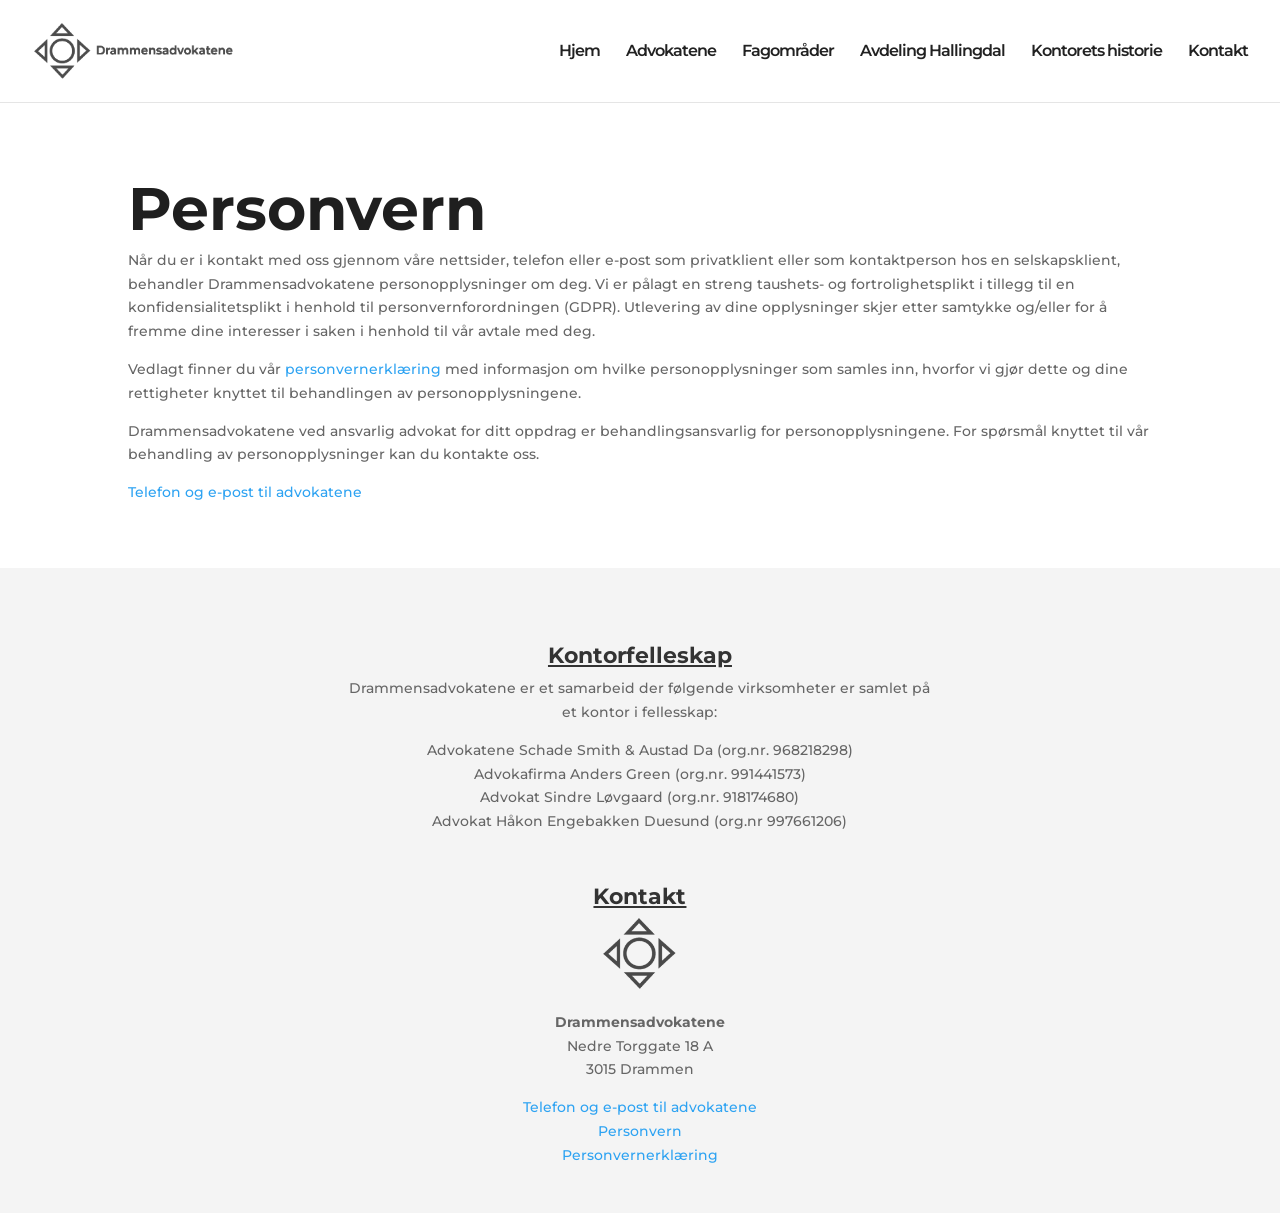
<file: indexc1cc.html>
<HTML>
<!-- Created by HTTrack Website Copier/3.49-2 [XR&CO'2014] -->

<!-- Mirrored from drammensadvokatene.com/?p=1324 by HTTrack Website Copier/3.x [XR&CO'2014], Tue, 21 Jul 2026 18:36:54 GMT -->
<!-- Added by HTTrack --><meta http-equiv="content-type" content="text/html;charset=UTF-8" /><!-- /Added by HTTrack -->
<HEAD>
<META HTTP-EQUIV="Content-Type" CONTENT="text/html;charset=UTF-8"><META HTTP-EQUIV="Refresh" CONTENT="0; URL=personvern/index.html"><TITLE>Page has moved</TITLE>
</HEAD>
<BODY>
<A HREF="personvern/index.html"><h3>Click here...</h3></A>
</BODY>
<!-- Created by HTTrack Website Copier/3.49-2 [XR&CO'2014] -->

<!-- Mirrored from drammensadvokatene.com/?p=1324 by HTTrack Website Copier/3.x [XR&CO'2014], Tue, 21 Jul 2026 18:36:54 GMT -->
</HTML>
</file>
